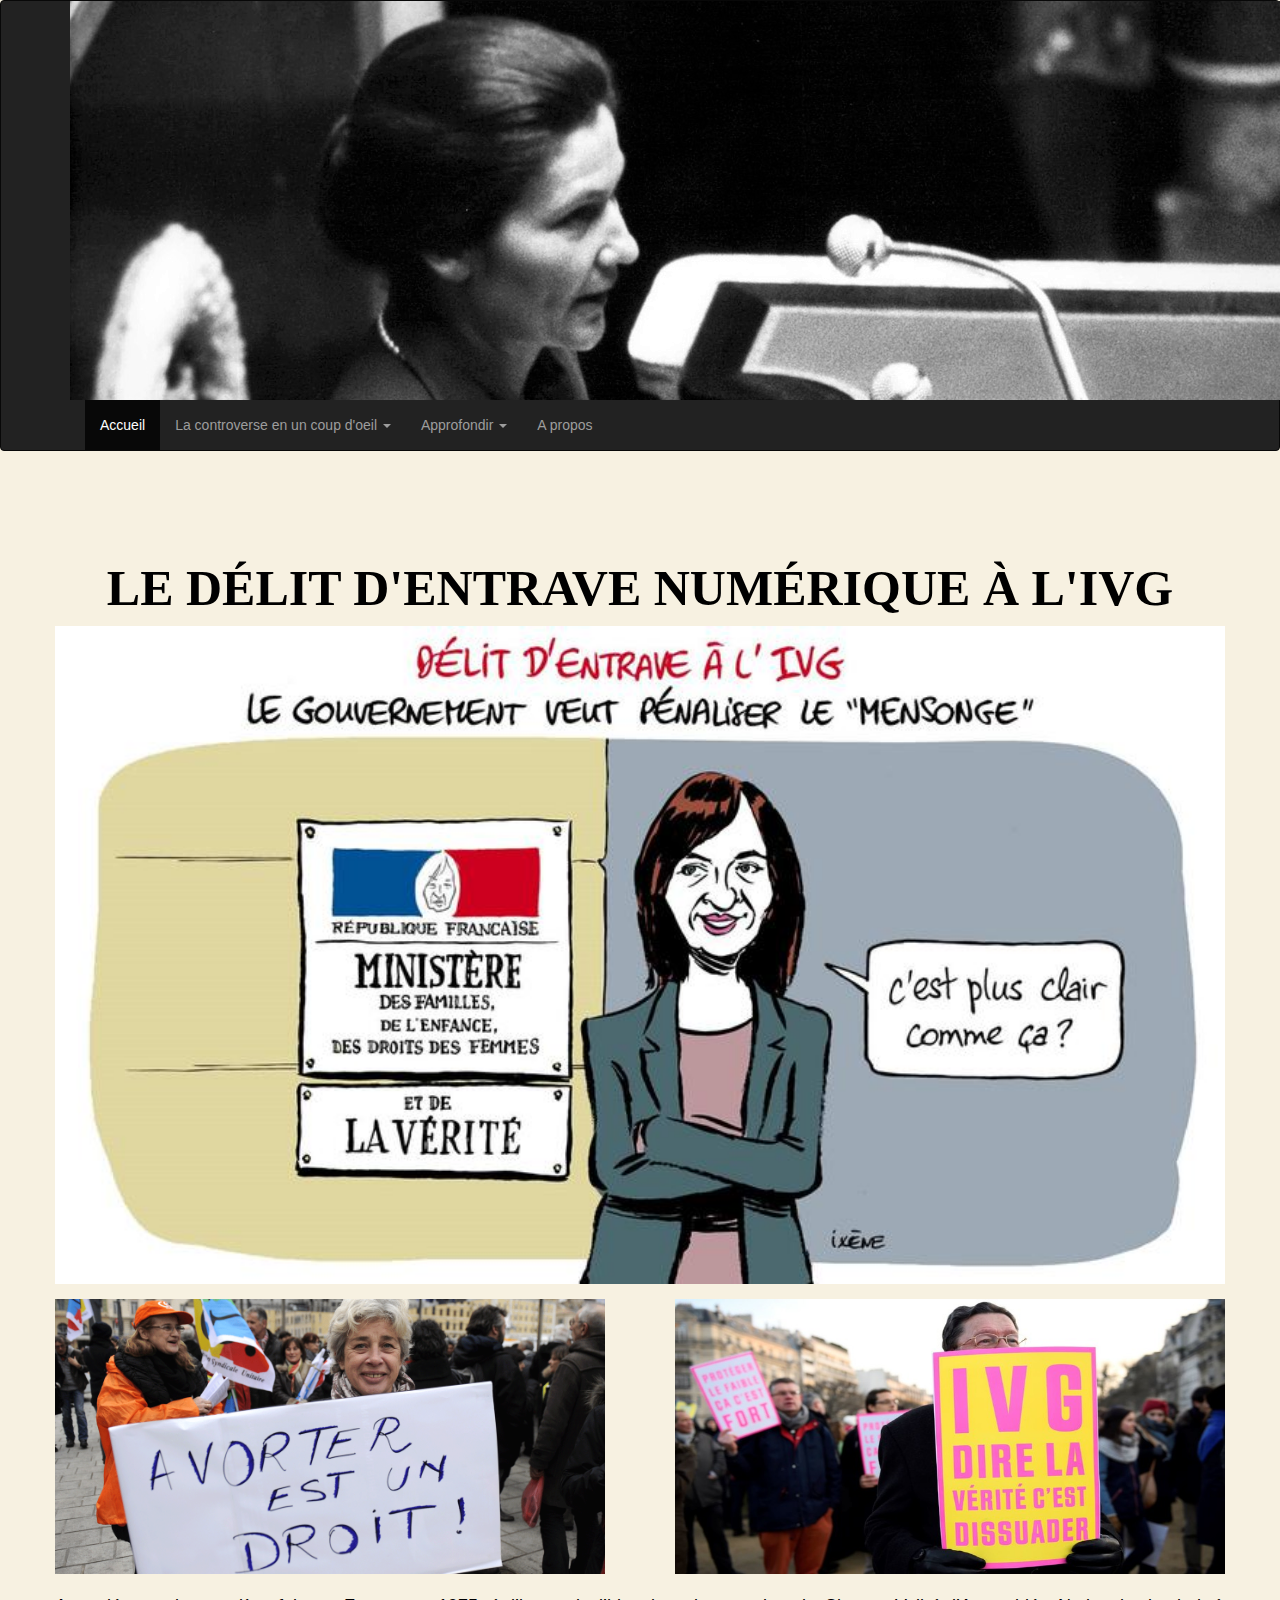
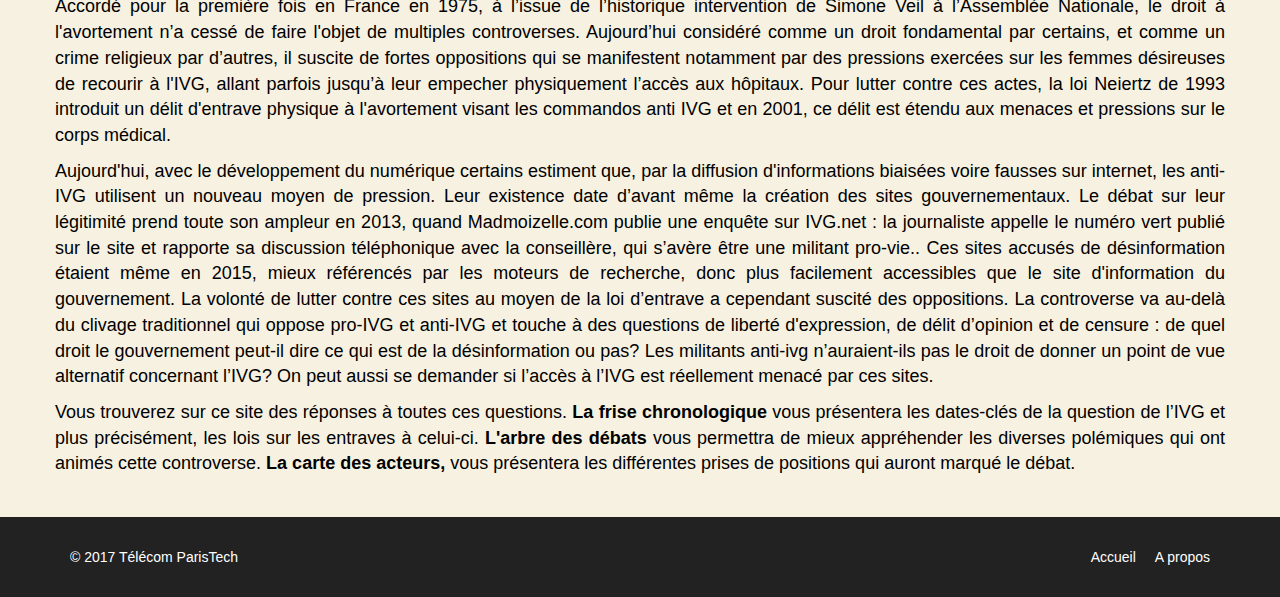
<file: Web/www/index.html>
<!DOCTYPE html>
<html lang="fr">
<head>
	<meta charset="UTF-8">
	<meta http-equiv="X-UA-Compatible" content="IE=edge">
  <meta name="viewport" content="width=device-width, initial-scale=1">
    
    <!-- Bootstrap -->
    <link href="css/bootstrap.min.css" rel="stylesheet">
    <link href="css/style.css" rel="stylesheet">
    	
	<title>	Le délit d'entrave à l'IVG</title>
</head>
<body>

    <nav class="navbar navbar-default navbar-inverse">
      <div class="container">
      <img src="img/simone.png" >
        <div class="navbar-header">
          <button type="button" class="navbar-toggle collapsed" data-toggle="collapse" data-target="#navbar" aria-expanded="false" aria-controls="navbar">
            <span class="sr-only">Toggle navigation</span>
            <span class="icon-bar"></span>
            <span class="icon-bar"></span>
            <span class="icon-bar"></span>
          </button>
        </div>
        <div id="navbar" class="navbar-collapse collapse">
          <ul class="nav navbar-nav">
            <li class="active"><a href="index.html">Accueil</a></li>
            <li class="dropdown">
              <a href="#" class="dropdown-toggle" data-toggle="dropdown" role="button" aria-haspopup="true" aria-expanded="false">La controverse en un coup d'oeil <span class="caret"></span></a>
              <ul class="dropdown-menu">
                <li><a href="debats.html">Arbre des débats</a></li>
                <li><a href="acteurs.html">Acteurs</a></li>
                <li><a href="chronologie.html">Frise chronologique</a></li>
                </ul>
            </li>
            <li class="dropdown">
              <a href="#" class="dropdown-toggle" data-toggle="dropdown" role="button" aria-haspopup="true" aria-expanded="false">Approfondir <span class="caret"></span></a>
              <ul class="dropdown-menu">
                <li><a href="juridique.html">L'aspect juridique</a></li>
                <li><a href="social.html">L'aspect social</a></li>
                <li><a href="medias.html">Que disent les médias ?</a></li>
                <li><a href="entretiens.html">Le point de vue de quelques acteurs</a></li>
                </ul>
            </li>
            <li ><a href="about.html" >A propos</a></li>
          </ul>
        </div><!--/.nav-collapse -->
      </div>
    </nav>


  <div class="container hautdepage">
    <h1><b>LE DÉLIT D'ENTRAVE NUMÉRIQUE À L'IVG </b></h1>
    <div class="row"  ><img src="img/caricature.jpg" width="1170px" id="caricature"></div>
    <div class="row"><img src="img/pancarte.gif" width="550px" ><img src="img/dire.JPG" width="550px" id="dire"  height="275px"></div>
    <div class="row">
      <br>
	    <p>
      Accordé pour  la première fois en France en 1975, à l’issue de l’historique intervention de Simone Veil à l’Assemblée Nationale, le droit à l'avortement n’a cessé de faire l'objet de multiples controverses. Aujourd’hui considéré comme un droit fondamental par certains,  et comme un crime religieux par d’autres, il suscite de fortes oppositions qui se manifestent notamment par des pressions exercées sur les femmes désireuses de recourir à l'IVG, allant parfois jusqu’à leur empecher physiquement l’accès aux hôpitaux. Pour lutter contre ces actes, la loi Neiertz de 1993 introduit un délit d'entrave physique à l'avortement visant les commandos anti IVG et en 2001, ce délit est étendu aux menaces et pressions sur le corps médical.
 </p>
</div>
    <div class="row">
 <p>
Aujourd'hui, avec le développement du numérique certains estiment que, par la diffusion d'informations biaisées voire fausses sur internet, les anti-IVG utilisent un nouveau moyen de pression. Leur existence date d’avant même la création des sites gouvernementaux. Le débat sur leur légitimité  prend toute son ampleur en 2013, quand Madmoizelle.com  publie une enquête sur IVG.net : la journaliste appelle le numéro vert publié sur le site et rapporte sa discussion téléphonique avec la conseillère, qui s’avère être une militant pro-vie.. Ces sites accusés de désinformation étaient même en 2015, mieux référencés par les moteurs de recherche, donc plus facilement accessibles que le site d'information du gouvernement. La volonté de lutter contre ces sites au moyen de la loi d’entrave a cependant suscité des oppositions. La controverse va au-delà du clivage traditionnel qui oppose pro-IVG et anti-IVG et touche à des questions de liberté d'expression, de délit d’opinion et de censure : de quel droit le gouvernement peut-il dire ce qui est de la désinformation ou pas? Les militants anti-ivg n’auraient-ils pas le droit de donner un point de vue alternatif concernant l’IVG? On peut aussi se demander si l’accès à l’IVG est réellement menacé par ces sites.
</p> 
<p>
    Vous trouverez sur ce site des réponses à toutes ces questions. <b><a href="chronologie.html">La frise chronologique</a></b> vous présentera les dates-clés de la question de l’IVG et plus précisément, les lois sur les entraves à celui-ci. <b><a href="debats.html">L'arbre des débats</a></b> vous permettra de mieux appréhender les diverses polémiques qui ont animés cette controverse. <b><a href="acteurs.html">La carte des acteurs</a>,</b> vous présentera les différentes prises de positions qui auront marqué le débat. 
     </p>
     </div>
     </div>


  <!--fin container-->

    <footer id="footer" class="midnight-blue">
        <div class="container">
            <div class="row">
                <div class="col-sm-6">
                    &copy; 2017 Télécom ParisTech
                </div>
                <div class="col-sm-6">
                    <ul class="pull-right">
                        <li><a href="index.html">Accueil</a></li>
                        <li><a href="about.html">A propos</a></li>
                    </ul>
                </div>
            </div>
        </div>
    </footer><!--/#footer-->

</body>
    
     <script src="https://ajax.googleapis.com/ajax/libs/jquery/1.12.4/jquery.min.js"></script>
    <!-- Include all compiled plugins (below), or include individual files as needed -->
    <script src="js/bootstrap.min.js"></script>
</html>
</file>
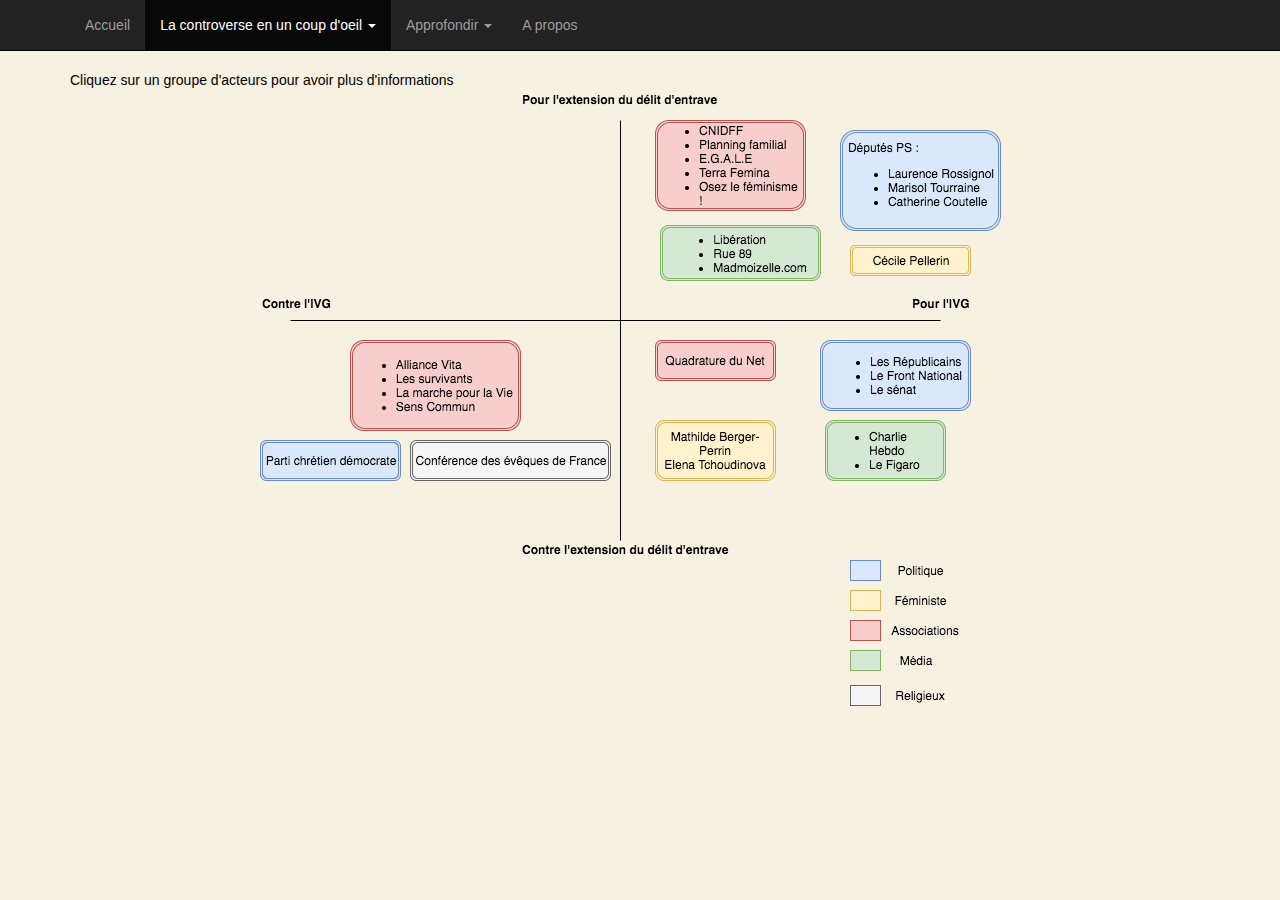
<file: Web/www/acteurs.html>
<!DOCTYPE html>
<html lang="fr">
<head>
	<meta charset="UTF-8">
	<meta http-equiv="X-UA-Compatible" content="IE=edge">
  <meta name="viewport" content="width=device-width, initial-scale=1">
    
    <!-- Bootstrap -->
    <link href="css/bootstrap.min.css" rel="stylesheet">
    <link href="css/style.css" rel="stylesheet">
    	
	<title>	Le délit d'entrave à l'IVG</title>
</head>
<body>

    <nav class="navbar navbar-default navbar-fixed-top navbar-inverse">
      <div class="container">
        <div class="navbar-header">
          <button type="button" class="navbar-toggle collapsed" data-toggle="collapse" data-target="#navbar" aria-expanded="false" aria-controls="navbar">
            <span class="sr-only">Toggle navigation</span>
            <span class="icon-bar"></span>
            <span class="icon-bar"></span>
            <span class="icon-bar"></span>
          </button>
        </div>
        <div id="navbar" class="navbar-collapse collapse">
          <ul class="nav navbar-nav">
            <li ><a href="index.html">Accueil</b></a></li>
            <li class="dropdown active">
              <a href="#" class="dropdown-toggle " data-toggle="dropdown" role="button" aria-haspopup="true" aria-expanded="false">La controverse en un coup d'oeil <span class="caret"></span></b></a>
              <ul class="dropdown-menu">
                <li><a href="debats.html">Arbre des débats</b></a></li>
                <li><a href="#">Acteurs</b></a></li>
                <li><a href="chronologie.html">Frise chronologique</b></a></li>
                </ul>
            </li>
            <li class="dropdown">
              <a href="#" class="dropdown-toggle" data-toggle="dropdown" role="button" aria-haspopup="true" aria-expanded="false">Approfondir <span class="caret"></span></b></a>
              <ul class="dropdown-menu">
                <li><a href="juridique.html">L'aspect juridique</b></a></li>
                <li><a href="social.html">L'aspect social</b></a></li>
                <li><a href="medias.html">Que disent les médias ?</b></a></li>
                <li><a href="entretiens.html">Le point de vue de quelques acteurs</b></a></li>
                </ul>
            </li>
            <li ><a href="about.html" id="moinsinteressant">A propos</b></a></li>
          </ul>
        </div><!--/.nav-collapse -->
      </div>
    </nav>


  <div class="container hautdepage center">
    <div>Cliquez sur un groupe d'acteurs pour avoir plus d'informations</div>
    <img src="img/acteurs1.png" usemap="#map" class="col-md-offset-2">
    <map name="map">
    <area shape="rect" coords="392,30,546,122" data-toggle="modal" data-target="#modal1_1" />
    <area shape="rect" coords="581,41,740,142" data-toggle="modal" data-target="#modal1_2" />
    <area shape="rect" coords="398,136,560,192" data-toggle="modal" data-target="#modal1_3" />
    <area shape="rect" coords="590,156,710,186" data-toggle="modal" data-target="#modal1_4" />
    <area shape="rect" coords="88,250,260,338" data-toggle="modal" data-target="#modal2_1" />
    <area shape="rect" coords="0,351,140,390" data-toggle="modal" data-target="#modal2_2" />
    <area shape="rect" coords="150,352,351,390" data-toggle="modal" data-target="#modal2_3" />
    <area shape="rect" coords="91,400,210,429" data-toggle="modal" data-target="#modal2_4" />
    <area shape="rect" coords="394,251,515,290" data-toggle="modal" data-target="#modal3_1" />
    <area shape="rect" coords="560,250,710,320" data-toggle="modal" data-target="#modal3_2" />
    <area shape="rect" coords="394,330,516,391" data-toggle="modal" data-target="#modal3_3" />
    <area shape="rect" coords="566,331,685,392" data-toggle="modal" data-target="#modal3_4" />
    </map>
 
        <!--Modal1_1-->
<div class="modal fade" id="modal1_1" tabindex="-1" role="dialog" aria-labelledby="myModalLabel">
  <div class="modal-dialog" role="document">
    <div class="modal-content">
      <div class="modal-header">
        <button type="button" class="close" data-dismiss="modal" aria-label="Close"><span aria-hidden="true">&times;</span></button>
        <h4 class="modal-title" id="myModalLabel">Les associations pour la loi, et pour l'IVG</h4>
      </div>
      <div class="modal-body">
        <ul class="list-group ">
          <a class="list-group-item"  data-toggle="collapse" href="#collapse1_1_1" aria-expanded="false" aria-controls="collapseExample"><b>CNIDFF (Centre National d’Information sur les Droits des Femmes et des Familles)</b></a>
          <div class="collapse" id="collapse1_1_1">
            <div class="well">
            
Ce texte s’inscrit dans une  dynamique nécessaire de consolidation du droit à l’avortement et vient soutenir le Plan national d’Actions qui a conduit au lancement du numéro national d’information (0800 08 11 11) et du site www.ivg.gouv.fr, ainsi qu’au remboursement à 100% de tous les actes liés à l’IVG, à la possibilité donnée aux sages-femmes de réaliser des IVG médicamenteuses et aux centres de santé des IVG par aspiration ou encore à la confidentialité pour les femmes si elles le souhaitent (notamment mineures). <br>
 
<b>Source</b> : <a href="http://www.infofemmes.com/v2/p/Delit-d-entrave-numerique-a-l-IVG/3164" onclick="window.open(this.href); return false;">http://www.infofemmes.com/v2/p/Delit-d-entrave-numerique-a-l-IVG/3164</a> 
            </div>
          </div>
          <a class="list-group-item"  data-toggle="collapse" href="#collapse1_1_2" aria-expanded="false" aria-controls="collapseExample"><b>Planning familial</b></a>
          <div class="collapse" id="collapse1_1_2">
            <div class="well">
            La désinformation orchestrée par certains sites sur le numérique va bien au-delà d’une simple expression d’opinion : c’est une manœuvre qui trompe les femmes, au risque d’entraîner pour elles une perte de chances, voire d’entraver leur droit de choisir.
Le droit à l’avortement est un droit fondamental reconnu dans la loi et cette décision fait partie de tout ce qui doit être mis en œuvre pour le protéger et le rendre effectif au nom du principe d’égalité, car ce sont les plus démunies qui constituent surtout la cible de cette désinformation. <br>
 
<b>Source </b> : <a href="https://www.planning-familial.org/communiques-presse-archives/all?prehome=off" onclick="window.open(this.href); return false;">https://www.planning-familial.org/communiques-presse-archives/all?prehome=off</a>
            </div>
          </div>
          <a class="list-group-item" data-toggle="collapse" href="#collapse1_1_3" aria-expanded="false" aria-controls="collapseExample"><b>E.G.A.L.E (Egalité Laïcité Europe)</b></a>
          <div class="collapse" id="collapse1_1_3">
            <div class="well">
              On ne peut que saluer la réponse d’Hugues Fourage, porte-parole des députés socialistes qui a rappelé : "nous sommes dans un État laïc et nous refusons que la loi soit dictée par des considérations spirituelles, qui doivent rester du domaine du personnel et de l'intime".  <br>
 
"L'IVG est un droit fondamental qui ne peut être remis en cause par des informations biaisées, tronquées ou mensongères… Des groupes de militants intégristes utilisent aujourd'hui des sites pour désinformer des femmes sur ce qu'autorise la loi et sur ce qu'elle interdit, notamment les délais légaux" pour avorter.  "Cela relève du délit d'entrave, qui est déjà réprimé" et "nous ne faisons qu'élargir ce délit au numérique", a-t-il précisé. <br>
 
<b>Source</b> : <a href="http://www.egale.eu/news/1226/269/Delit-d-entrave-a-l-IVG.html" onclick="window.open(this.href); return false;">http://www.egale.eu/news/1226/269/Delit-d-entrave-a-l-IVG.html </a>

            </div>
          </div>
          <a class="list-group-item" data-toggle="collapse" href="#collapse1_1_4" aria-expanded="false" aria-controls="collapseExample"><b>Terra Femina</b></a>
          <div class="collapse" id="collapse1_1_4">
            <div class="well">
               Parés de jolies couleurs qui rappellent l'univers médical, ces sites sont aussi tordus et malins que Keyser Söze (le diabolique méchant d'Usual Suspects).[...] Parce que forcément, lorsqu'elles tapent les lettres "IVG" dans Google, c'est ce qu'elles souhaitent : recevoir en premier lieu des informations incomplètes, orientées ou erronées et choisir ensuite "en toute connaissance de cause".Ces sites si bien référencés sur Google et prétendument sans danger, tiennent pourtant un discours sans équivoque.
 <br>
<b>Source</b> : <a href="http://www.terrafemina.com/article/delit-d-entrave-a-l-ivg-faut-il-avoir-peur-pour-nos-uterus_a324401/1" onclick="window.open(this.href); return false;">http://www.terrafemina.com/article/delit-d-entrave-a-l-ivg-faut-il-avoir-peur-pour-nos-uterus_a324401/1 </a>
            </div>
          </div>
          <a class="list-group-item" data-toggle="collapse" href="#collapse1_1_5" aria-expanded="false" aria-controls="collapseExample"><b>Osez le féminisme</b></a>
          <div class="collapse" id="collapse1_1_5">
            <div class="well">
              23 ans après le vote de la loi Neiertz, qui a créé le délit d’entrave physique, la menace est en effet maintenant présente sur internet. Ces sites, qui se présentent comme des espaces d’information et de renseignement sur l’IVG, propagent des messages visant à empêcher coûte que coûte une femme d’avorter, par des mécanismes de culpabilisation ou par la diffusion de pseudo données scientifiques qui n’ont aucun fondement (comme la soi-disante prévalence du nombre de suicides chez les femmes ayant avorté, ou le fait qu’il sera beaucoup plus difficile de retomber enceinte par la suite). Ces sites pratiquent donc une pression psychologique sur des femmes en quête d’information. Il ne s’agit pas de liberté d’expression, comme nous avons pu l’entendre, mais bien d’une volonté manifeste de nuire au droit fondamental des femmes d’avorter.
 <br>
<b>Source </b>: <a href="http://osezlefeminisme.fr/avortement-delit-entrave/" onclick="window.open(this.href); return false;">http://osezlefeminisme.fr/avortement-delit-entrave/ </a>
            </div>
          </div>
        </ul>
      </div>

      <div class="modal-footer">
        <button type="button" class="btn btn-warning" data-dismiss="modal">Fermer</button>
      </div>
    </div>
  </div>
</div>
 <!-- Modal 1_2 -->

  <div class="modal fade" tabindex="-1" id="modal1_2">
    <div class="modal-dialog" role="document">
      <div class="modal-content">
        <div class="modal-header">
        <button type="button" class="close" data-dismiss="modal" aria-label="Close"><span aria-hidden="true">&times;</span></button>
          <h4 class="modal-title">Les politiques pour la loi et pour l'ivg</h4>
          <div class="modal-body">
            <ul class="list-group">
              <a href="#collapse1_2_1" class="list-group-item" data-toggle="collapse" aria-expanded="false" aria-controls="collapseExample" ><b>Laurence Rossignol, ministre des familles, de l'enfance et des droits des femmes</b></a>
              <div class="collapse" id="collapse1_2_1">
                <div class="well">
                  Chacun est libre d'exprimer son hostilité à l'avortement, mais la liberté d'expression ne saurait se confondre avec la manipulation des esprits. Il n'est pas concevable de défendre un droit sans lever tout ce qui fait obstacle à son exercice. [...] Il n'est pas question de restreindre la liberté d'expression mais de sanctionner le mensonge et la désinformation. <br>
 
<b>Source</b> : Sénat, Compte rendu analytique officiel du 14 février 2017, Délit d'entrave à l'interruption volontaire de grossesse (Nouvelle lecture), <a href="https://www.senat.fr/cra/s20170214/s20170214_5.html" onclick="window.open(this.href); return false;"> https://www.senat.fr/cra/s20170214/s20170214_5.html</a>

                </div>
              </div>
              <a href="#collapse1_2_2" class="list-group-item" data-toggle="collapse" aria-expanded="false" aria-controls="collapseExample" ><b>Marisol Touraine, ministre de la santé</b></a>
              <div class="collapse" id="collapse1_2_2">
                <div class="well">
                  On assiste depuis quelques années, régulièrement, à des offensives contre l'interruption volontaire de grossesse. Il y a un climat culturel qui pèse et qui tend à culpabiliser les femmes qui s'interrogent sur l'interruption volontaire de grossesse. [...] Il s'agit d'empêcher que ces sites fassent de la désinformation en trompant intentionnellement des femmes pour les dissuader d'avorter. <br>
 
<b>Source </b>: Vérités, France 2, 30 novembre 2016, <a href="http://www.francetvinfo.fr/societe/ivg/video-on-assiste-depuis-quelques-annees-a-des-offensives-contre-l-ivg-selon-la-ministre-de-la-sante_1946055.html" onclick="window.open(this.href); return false;">http://www.francetvinfo.fr/societe/ivg/video-on-assiste-depuis-quelques-annees-a-des-offensives-contre-l-ivg-selon-la-ministre-de-la-sante_1946055.html</a>

                </div>
              </div>
              <a href="#collapse1_2_3" class="list-group-item" data-toggle="collapse" aria-expanded="false" aria-controls="collapseExample" ><b>Catherine Coutelle, rapporteure de la commission des affaires sociales et présidente de la délégation de l'Assemblée nationale aux Droits des femmes</b></a>
              <div class="collapse" id="collapse1_2_3">
                <div class="well">
                  <h3>1/Arguments favorables à la loi :</h3> <br>
 “L’entrave à l’interruption volontaire de grossesse trouve, sur internet, un nouvel espace où s’exercer. Or internet est souvent la première source d’information en matière de santé, particulièrement pour les plus jeunes, comme le montre un rapport du Haut Conseil à l’égalité entre les femmes et les hommes de 2013. Parmi les quinze-trente ans, plus de 57 % de femmes et 40 % d’hommes utilisent internet pour se renseigner sur des questions relatives à la santé ; 80 % des jeunes qui y ont recours jugent crédibles les informations recueillies, sans vérifier l’origine des sites ni la fiabilité de ceux qui les alimentent.” <br>
<b>Source</b>:  <a href="https://www.senat.fr/cra/s20170214/s20170214_5.html" onclick="window.open(this.href); return false;">https://www.senat.fr/cra/s20170214/s20170214_5.html </a>
 <br><br>
 
<h3>2/ Au sujet de l’application de la loi :</h3> <br> 
Si un site profère, officiellement, une opinion contraire à l'IVG en disant clairement qu'il est contre, alors il ne sera pas poursuivi. Ces sites-là n'interdisent à personne d'aller pratiquer une IVG, ils exposent des arguments. Mais les sites ciblés par notre texte avancent masqués. Ils se présentent comme des sites officiels, alors qu'en réalité ce sont des sites pro-vie, anti-IVG. Encore une fois, nous n'entravons pas la liberté d'expression, dans la mesure où l'on ne fait pas fermer les sites. Nous permettons de poursuivre des sites qui avancent masqués. <br>
<b>Source </b>: <a href="http://www.lexpress.fr/actualite/politique/delit-d-entrave-a-l-ivg-les-propos-sur-les-reseaux-sociaux-sont-aussi-concernes_1879964.html" onclick="window.open(this.href); return false;">http://www.lexpress.fr/actualite/politique/delit-d-entrave-a-l-ivg-les-propos-sur-les-reseaux-sociaux-sont-aussi-concernes_1879964.html </a>

                </div>
              </div>
              </div>
            </ul>
          </div>
          <div class="modal-footer">
              <button type="button" class="btn btn-warning" data-dismiss="modal">Fermer</button>
          </div> 
        </div>
      </div>
    </div>
  </div>
  <!--modal1_3-->
  <div class="modal fade" role="dialog" tabindex="-1" id="modal1_3">
    <div class="modal-dialog" role="document">
      <div class="modal-content">
        <div class="modal-header">
        <button type="button" class="close" data-dismiss="modal" aria-label="Close"><span aria-hidden="true">&times;</span></button>
          <h4 class="modal-title">Les médias pour la loi et pour l'IVG</h4>
          <div class="modal-body">
            <ul class="list-group">
              <a href="#collapse1_3_1" class="list-group-item" data-toggle="collapse" aria-expanded="false" aria-controls="collapseExample" ><b>Libération</b></a>
              <div class="collapse" id="collapse1_3_1">
                <div class="well">
                  La proposition de loi, soutenue par la ministre, vise à pénaliser les responsables de sites anti-IVG qui avancent masqués : sans afficher clairement leur opinion sur le sujet, ils multiplient les témoignages à la véracité douteuse, les articles alarmistes sur les conséquences d’une interruption volontaire de grossesse, dans le but de dissuader des femmes, en particulier les jeunes. D’où le tutoiement de rigueur et les chartes graphiques aux couleurs pop plébiscitées par ce type de sites.
 <br>
<b>Source</b> : <a href="http://next.liberation.fr/sexe/2016/11/29/ivg-la-droite-et-l-eglise-en-croisade-contre-l-extension-du-delit-d-entrave_1531655/" onclick="window.open(this.href); return false;">http://next.liberation.fr/sexe/2016/11/29/ivg-la-droite-et-l-eglise-en-croisade-contre-l-extension-du-delit-d-entrave_1531655/ </a>               
              </div>
              </div>
              <a href="#collapse1_3_2" class="list-group-item" data-toggle="collapse" aria-expanded="false" aria-controls="collapseExample" ><b>Rue 89</b></a>
              <div class="collapse" id="collapse1_3_2">
                <div class="well">
                  La ministre des Familles, de l’Enfance et des Droits des femmes part en guerre contre les sites anti-IVG, qui font mine d’informer les femmes de manière neutre. Dans un entretien à Rue89, elle détaille son plan : le délit d’entrave numérique. <br>
 
<b>Source</b> : <a href="http://tempsreel.nouvelobs.com/rue89/rue89-nos-vies-connectees/20160928.RUE3924/les-activistes-anti-ivg-sont-sur-internet-nous-les-suivons.html" onclick="window.open(this.href); return false;">http://tempsreel.nouvelobs.com/rue89/rue89-nos-vies-connectees/20160928.RUE3924/les-activistes-anti-ivg-sont-sur-internet-nous-les-suivons.html</a>
                </div>
              </div>
              <a href="#collapse1_3_3" class="list-group-item" data-toggle="collapse" aria-expanded="false" aria-controls="collapseExample" ><b>Madmoizelle.com</b></a>
              <div class="collapse" id="collapse1_3_3">
                <div class="well">
                Le délit d'entrave numérique à l'IVG a finalement été adopté, au prix d'interventions peu honorables par plusieurs députés de l'opposition parlementaire, plus fervents défenseurs de leurs convictions... que des droits des femmes. <br>
                À vous qui tenez encore des propos à peine dignes du siècle précédent : bienvenue en 2016. <br>
                  <b>Source</b> : <a href="http://www.madmoizelle.com/delit-entrave-ivg-adopte-lettre-deputes-677769" onclick="window.open(this.href); return false;">http://www.madmoizelle.com/delit-entrave-ivg-adopte-lettre-deputes-677769</a>
                </div>
              </div>
              </div>
            </ul>
          </div>
          <div class="modal-footer">
        <button type="button" class="btn btn-warning" data-dismiss="modal">Fermer</button>
        </div>
        </div>
      </div>
    </div>
  </div>
  <!--modal1_4-->
  <div class="modal fade" role="dialog" tabindex="-1" id="modal1_4">
    <div class="modal-dialog" role="document">
      <div class="modal-content">
        <div class="modal-header">
        <button type="button" class="close" data-dismiss="modal" aria-label="Close"><span aria-hidden="true">&times;</span></button>
          <h4 class="modal-title">Les féministes pour la loi et pour l'IVG</h4>
          <div class="modal-body">
            <ul class="list-group">
              <a href="#collapse1_4_1" class="list-group-item" data-toggle="collapse" aria-expanded="false" aria-controls="collapseExample" ><b>Cécile Pellerin, militante féministe</b></a>
              <div class="collapse" id="collapse1_4_1">
                <div class="well">
                  Nous demandons une protection de la part de l'Etat envers ces citoyennes, car une citoyenne informée est une citoyenne libre.
La désinformation est dangereuse, c'est un moyen pour les anti-IVG de nous ôter notre droit à disposer de notre corps, de notre vie. Il est impératif que la loi sur le délit d'entrave à l'IVG soit étendue au Net, c'est-à-dire, à l'endroit où les jeunes femmes cherchent le plus d'informations. Si les sites anti-IVG veulent continuer à diffuser leurs (fausses) informations, il serait appréciable qu'ils le fassent tout en précisant clairement leur point de vue sur le sujet, pas en se faisant passer pour des sites d'informations neutres.[...]La liberté d'expression des uns, ne doit pas outrepasser la liberté de choix des autres.
 <br>
<b>Source </b>: <a href="https://www.change.org/p/oui-%C3%A0-l-extension-du-d%C3%A9lit-d-entrave-num%C3%A9rique-%C3%A0-l-ivg" onclick="window.open(this.href); return false;">https://www.change.org/p/oui-%C3%A0-l-extension-du-d%C3%A9lit-d-entrave-num%C3%A9rique-%C3%A0-l-ivg</a>

                </div>
              </div>
            </ul>
              </div>
            </ul>
          </div>
          <div class="modal-footer">
              <button type="button" class="btn btn-warning" data-dismiss="modal">Fermer</button>
          </div> 
        </div>
      </div>
  </div>

<!--Modal2_1-->
<div class="modal fade" id="modal2_1" tabindex="-1" role="dialog" aria-labelledby="myModalLabel">
  <div class="modal-dialog" role="document">
    <div class="modal-content">
      <div class="modal-header">
        <button type="button" class="close" data-dismiss="modal" aria-label="Close"><span aria-hidden="true">&times;</span></button>
        <h4 class="modal-title" id="myModalLabel">Les associations contre la loi et l'IVG</h4>
      </div>
      <div class="modal-body">
        <ul class="list-group ">
          <a class="list-group-item"  data-toggle="collapse" href="#collapse2_1_1" aria-expanded="false" aria-controls="collapseExample"><b>Alliance Vita</b></a>
          <div class="collapse" id="collapse2_1_1">
            <div class="well">
             <b>Caroline Roux, coordinatrice des services d’écoute d’Alliance VITA: </b> <br>
Autant le débat que le texte auxquels aboutissent les députés sont surréalistes. En  accompagnant quotidiennement des femmes qui se posent la question de poursuivre une grossesse, nous mesurons combien cette censure de l’information est une grave injustice pour les femmes déjà confrontées à une information publique non objective et tronquée. En effet le gouvernement n’hésite pas à désinformer les femmes sur son propre site officiel en niant la réalité de l’IVG et de ses conséquences. Est-ce qu’une femme qui témoigne des séquelles douloureuses laissées par un avortement va être condamnée pour « dissuasion » ? Ce délit entrave gravement  le droit de s’exprimer librement. Il fragilise tous ceux qui œuvrent pour que les femmes soient librement aidées à éviter l’IVG quand elles le souhaitent, mission sociale que les pouvoirs publics n’assument pas. C’est le vrai scandale qui doit être dénoncé. Aborder la réalité de l’IVG sans cacher ses conséquences, c’est une question de justice et d’humanité. » <br>
 
<b>Source</b> : <a href="http://www.alliancevita.org/2017/01/cp-delit-dentrave-ivg-vita-denonce-un-texte-redoutable-pour-la-liberte-dexpression-et-la-liberte-dinformation-des-femmes/" onclick="window.open(this.href); return false;"> http://www.alliancevita.org/2017/01/cp-delit-dentrave-ivg-vita-denonce-un-texte-redoutable-pour-la-liberte-dexpression-et-la-liberte-dinformation-des-femmes/ </a>
            </div>
          </div>
          <a class="list-group-item"  data-toggle="collapse" href="#collapse2_1_2" aria-expanded="false" aria-controls="collapseExample"><b>Les Survivants</b></a>
          <div class="collapse" id="collapse2_1_2">
            <div class="well">
            Il est évident que l’éducation, la bienveillance envers les personnes, ne peut se réaliser par l’indifférenciation, par un relativisme distant, par une neutralité qui traduit plus un refus d’agir, qu’un respect de l’autre. Si l’entrave est le fait d’intervenir, alors toute forme d’éducation, à commencer par les lois sur la santé, le code de la route, sont une entrave à la liberté de chacun. <br>
 
<b>Source</b> : <a href="http://lessurvivants.com/delit-entrave-numerique/" onclick="window.open(this.href); return false;"> http://lessurvivants.com/delit-entrave-numerique/ </a>

            </div>
          </div>
          <a class="list-group-item" data-toggle="collapse" href="#collapse2_1_3" aria-expanded="false" aria-controls="collapseExample"><b>La Marche Pour La Vie</b></a>
          <div class="collapse" id="collapse2_1_3">
            <div class="well">
              La Marche Pour La Vie a dénoncé le 22 janvier dernier la proposition de loi sur le délit d’entrave et elle avait raison d’être inquiète puisque celle-ci a été adoptée ce Jeudi 16 février par l’Assemblée Nationale, dans l’indifférence politique et médiatique à peu près générale, à l’exception de quelques très rares députés courageux. Ceux-ci auront tenté de faire reculer la ministre, Laurence Rossignol, qui n’a pas hésité à affirmer qu’«avorter n’était pas enlever une vie », et qu’exprimer « un témoignage émotif ne relevait pas de la liberté d’expression ». La Marche Pour La Vie espère que le Conseil Constitutionnel aura la sagesse de censurer ce texte et appelle d’ores et déjà dans le cas contraire le prochain gouvernement à abroger cette loi homicide et liberticide. <br>
 
<b>Source</b> : <a href="http://www.enmarchepourlavie.fr/marche-vie-sera-t-condamnee-delit-dentrave-a-lavortement/" onclick="window.open(this.href); return false;">http://www.enmarchepourlavie.fr/marche-vie-sera-t-condamnee-delit-dentrave-a-lavortement/</a>

            </div>
          </div>
          <a class="list-group-item" data-toggle="collapse" href="#collapse2_1_4" aria-expanded="false" aria-controls="collapseExample"><b>Sens Commun</b></a>
          <div class="collapse" id="collapse2_1_4">
            <div class="well">
               <b>Madeleine de Jessey, co-fondatrice, porte-parole et vice-présidente de Sens Commun, membre du bureau politique des Républicains: </b> <br>
La disposition prévue par ce nouveau texte de loi assimile le fait d'exprimer son opposition à l'IVG au fait d'empêcher physiquement une femme d'accéder à un établissement pratiquant une IVG, comme si la liberté d'expression d'une personne entravait la liberté physique d'une autre. En dehors de son caractère liberticide, le sophisme grossier sur lequel s'articule l'extension du délit d'entrave revient donc à considérer la femme comme un être mineur, incapable de réfléchir par elle-même, de se forger sa propre opinion ou de prendre de distance vis-à-vis du contenu d'un site web.
 <br>
<b>Source</b> :  <a href="http://www.lefigaro.fr/vox/societe/2016/10/13/31003-20161013ARTFIG00310-delit-d-entrave-numerique-a-l-ivg-l-incomprehensible-acharnement-de-la-gauche.php" onclick="window.open(this.href); return false;">   
http://www.lefigaro.fr/vox/societe/2016/10/13/31003-20161013ARTFIG00310-delit-d-entrave-numerique-a-l-ivg-l-incomprehensible-acharnement-de-la-gauche.php
</a>
            </div>
          </div>
        </ul>
      </div>
      <div class="modal-footer">
        <button type="button" class="btn btn-warning" data-dismiss="modal">Fermer</button>
      </div>
    </div>
  </div>
</div>

  <!--modal2_2-->
  <div class="modal fade" role="dialog" tabindex="-1" id="modal2_2">
    <div class="modal-dialog" role="document">
      <div class="modal-content">
        <div class="modal-header">
        <button type="button" class="close" data-dismiss="modal" aria-label="Close"><span aria-hidden="true">&times;</span></button>
          <h4 class="modal-title">Les politiques contre la loi et l'IVG</h4>
          <div class="modal-body">
            <ul class="list-group">
              <a href="#collapse2_2_1" class="list-group-item" data-toggle="collapse" aria-expanded="false" aria-controls="collapseExample" ><b>Jean Frédéric Poisson, président du Parti Chrétien Démocrate</b></a>
              <div class="collapse" id="collapse2_2_1">
                <div class="well">
                  Il y a, dans le droit actuel, tous les outils qui permettent d’agir contre les sites qui pratiquent la désinformation. Il y a une jurisprudence constante du droit civil, qui prévoit qu’à partir du moment où une personne, physique ou morale, diffuse une information, elle a la responsabilité d’en vérifier l’exactitude. Ce sont les juges qui sont les mieux placés pour savoir si les informations diffusées sont exactes ou non. Il n’est pas besoin de passer par une loi qui restreint la liberté de parler et de diffuser des informations pour obtenir satisfaction sous ce rapport. Cette offensive relève non pas de la protection du droit des femmes mais de la volonté de restreindre la liberté de parler de ceux qui ne sont pas d’accord avec vous.
<br> 
<b>Source </b>: <a href="https://www.senat.fr/cra/s20170214/s20170214_5.html" onclick="window.open(this.href); return false;"> https://www.senat.fr/cra/s20170214/s20170214_5.html </a>

                </div>
              </div>
            </ul>
              </div>
            </ul>
          </div>
          <div class="modal-footer">
              <button type="button" class="btn btn-warning" data-dismiss="modal">Fermer</button>
          </div> 
        </div>
      </div>
  </div>

  <!--modal2_3-->
  <div class="modal fade" role="dialog" tabindex="-1" id="modal2_3">
    <div class="modal-dialog" role="document">
      <div class="modal-content">
        <div class="modal-header">
        <button type="button" class="close" data-dismiss="modal" aria-label="Close"><span aria-hidden="true">&times;</span></button>
          <h4 class="modal-title">Les représentants religieux contre la loi et l'IVG</h4>
          <div class="modal-body">
            <ul class="list-group">
              <a href="#collapse2_3_1" class="list-group-item" data-toggle="collapse" aria-expanded="false" aria-controls="collapseExample" ><b>La conférence des évêques de France</b></a>
              <div class="collapse" id="collapse2_3_1">
                <div class="well">
                  <b>Georges PONTIER, Archevêque de Marseille et président de la Conférence des évêques de France </b> <br>
En fait, la proposition de créer un délit d’entrave numérique à l’interruption volontaire de grossesse contribuerait à rendre cet acte de moins en moins « volontaire », c’est-à-dire de moins en moins libre. Surtout, elle constituerait, malgré ce qu’affirment ses dépositaires, un précédent grave de limitation de la liberté d’expression sur internet. Une limitation d’autant plus grave qu’elle touche à des questions de liberté de conscience. Cela me semble être une atteinte très grave aux principes de la démocratie. <br>
 
<b>Source</b> :
<a href="http://www.eglise.catholique.fr/conference-des-eveques-de-france/textes-et-declarations/430718-lettre-de-mgr-pontier-president-hollande/" onclick="window.open(this.href); return false;">http://www.eglise.catholique.fr/conference-des-eveques-de-france/textes-et-declarations/430718-lettre-de-mgr-pontier-president-hollande/ </a>

                </div>
              </div>
            </ul>
              </div>
            </ul>
          </div>
          <div class="modal-footer">
              <button type="button" class="btn btn-warning" data-dismiss="modal">Fermer</button>
          </div> 
        </div>
      </div>
  </div>
  <!--modal3_1-->
  <div class="modal fade" role="dialog" tabindex="-1" id="modal3_1">
    <div class="modal-dialog" role="document">
      <div class="modal-content">
        <div class="modal-header">
        <button type="button" class="close" data-dismiss="modal" aria-label="Close"><span aria-hidden="true">&times;</span></button>
          <h4 class="modal-title">Les associations contre la loi et pour l'IVG</h4>
          <div class="modal-body">
            <ul class="list-group">
              <a href="#collapse3_1_1" class="list-group-item" data-toggle="collapse" aria-expanded="false" aria-controls="collapseExample" ><b>La Quadrature du Net</b></a>
              <div class="collapse" id="collapse3_1_1">
                <div class="well">
                  La Quadrature du Net ne peut que marquer son opposition à l'argumentation juridique employée qui porte atteinte à d'autres droits fondamentaux que sont la liberté d'expression et d'opinion. Il serait souhaitable que les pouvoirs public renforcent leur soutien et leur implication dans les structures travaillant avec et pour les personnes ayant recours à l'IVG, afin de combattre les atteintes portées aux droits des femmes et des autres minorités. Ce serait probablement plus utile que de créer un nouveau délit porteur dans son fondement de problèmes juridiques et d'atteinte aux droits très lourds, d'autant qu'il existe un arsenal législatif largement suffisant mais malheureusement sous-utilisé.
<br>
<b> Source </b> : <a href="https://www.laquadrature.net/fr/delit-entrave-numerique" onclick="window.open(this.href); return false;">https://www.laquadrature.net/fr/delit-entrave-numerique </a>

                </div>
              </div>
            </ul>
              </div>
            </ul>
          </div>
          <div class="modal-footer">
              <button type="button" class="btn btn-warning" data-dismiss="modal">Fermer</button>
          </div> 
        </div>
      </div>
  </div>
 <!-- Modal 3_2 -->

  <div class="modal fade" tabindex="-1" id="modal3_2">
    <div class="modal-dialog" role="document">
      <div class="modal-content">
        <div class="modal-header">
        <button type="button" class="close" data-dismiss="modal" aria-label="Close"><span aria-hidden="true">&times;</span></button>
          <h4 class="modal-title">Les politiques pour la loi et contre l'ivg</h4>
          <div class="modal-body">
            <ul class="list-group">
              <a href="#collapse3_2_1" class="list-group-item" data-toggle="collapse" aria-expanded="false" aria-controls="collapseExample" ><b>Les Républicains</b></a>
              <div class="collapse" id="collapse3_2_1">
                <div class="well">
                 
<b>Christian Jacob, le chef de file du parti Les Républicains à l'Assemblée : </b> <br>
 "A partir du moment où on n'est pas dans la ligne du gouvernement ni d'un site officiel, on serait condamnés. [...] C'est juste invraisemblable". <br> 
 <b> Dominique Tian, député LR des Bouches-du-Rhône: </b> <br> 
"Les sites expriment une opinion et c’est leur droit. […] Ce qui est choquant, c’est cette vision moralisatrice, donneuse de leçons, qui décrète ce qui est bien et ce qui ne l’est pas. C’est insupportable et c’est dangereux pour la démocratie".


                </div>
              </div>
              <a href="#collapse3_2_2" class="list-group-item" data-toggle="collapse" aria-expanded="false" aria-controls="collapseExample" ><b>Le Front National</b></a>
              <div class="collapse" id="collapse3_2_2">
                <div class="well">
                  Pour justifier vos lubies, vous maintenez sous respiration artificielle des combats gagnés depuis longtemps déjà ; vous agitez des menaces qui n’existent pas, des adversaires fantômes. La vérité est que personne aujourd’hui, dans le spectre politique, ne menace la légalité de l’avortement ou son libre accès. C’est vous qui régulièrement, trop régulièrement, réactivez les débats sociétaux, sans doute pour masquer vos lamentables échecs sur le plan économique, et en particulier la situation précaire de beaucoup de femmes et de mamans seules.. La réalité, c’est que vous êtes des féministes ringardes, les dinosaures politiques d’un temps soixante-huitard révolu. Aujourd’hui, et c’est heureux, il serait temps de vous en rendre compte, les femmes peuvent voter, travailler ou non, se marier, divorcer, prendre des contraceptifs et avorter si elles le souhaitent. <br><br>
 
[...]Je vous le dis, et je le pense sincèrement, vous êtes la honte du combat des femmes obsédée par la couleur du cartable, le sexisme de la grammaire, le jouet rose des Kinder, la répartition du temps de vaisselle dans le couple. Complètement à côté de la plaque, complètement à côté des vraies menaces qui planent aujourd’hui sur la liberté des femmes ! <br>
 
<b>Source</b> : Marion Maréchal Le Pen 26 janvier 2017 <a href="http://www.assemblee-nationale.fr/14/cri/2016-2017/20170105.asp#P963981" onclick="window.open(this.href); return false;">http://www.assemblee-nationale.fr/14/cri/2016-2017/20170105.asp#P963981</a>

                </div>
              </div>
              <a href="#collapse3_2_3" class="list-group-item" data-toggle="collapse" aria-expanded="false" aria-controls="collapseExample" ><b>Le Sénat</b></a>
              <div class="collapse" id="collapse3_2_3">
                <div class="well">
                  <b> Dominique de Legge, Sénateur d’Ille-et-Vilaine et membre du groupe Les Républicains: </b> <br>
J’ai voté contre ce texte, sur le fonds car il ne saurait trouver d’application sans mettre gravement en cause la liberté d’expression et d’opinion, et sur la forme car l’on ne saurait légiférer dans l’urgence, surtout dans le contexte actuel, sur un sujet aussi sensible. [...] J’entends bien alors, avec de nombreux collègues, déposer un recours devant le Conseil Constitutionnel afin de sanctionner ce texte liberticide. <br>
 
<b>Source</b> : <a href="https://www.lerougeetlenoir.org/information/les-breves/vote-du-delit-d-entrave-a-l-ivg-au-senat-reaction-de-dominique-de-legge-lr" onclick="window.open(this.href); return false;">https://www.lerougeetlenoir.org/information/les-breves/vote-du-delit-d-entrave-a-l-ivg-au-senat-reaction-de-dominique-de-legge-lr </a>
                </div>
              </div>
              </div>
            </ul>
          </div>
          <div class="modal-footer">
              <button type="button" class="btn btn-warning" data-dismiss="modal">Fermer</button>
          </div> 
        </div>
      </div>
    </div>
  </div>
  <!-- Modal 3_3 -->

  <div class="modal fade" tabindex="-1" id="modal3_3">
    <div class="modal-dialog" role="document">
      <div class="modal-content">
        <div class="modal-header">
        <button type="button" class="close" data-dismiss="modal" aria-label="Close"><span aria-hidden="true">&times;</span></button>
          <h4 class="modal-title">Les féministes contre la loi et pour l'ivg</h4>
          <div class="modal-body">
            <ul class="list-group">
              <a href="#collapse3_3_1" class="list-group-item" data-toggle="collapse" aria-expanded="false" aria-controls="collapseExample" ><b>Mathilde Berger-Perrin</b></a>
              <div class="collapse" id="collapse3_3_1">
                <div class="well">
                  Mettre en place ce « délit d’entrave numérique », c’est prétendre que les femmes ne sont pas assez rationnelles pour prendre leur décision en conscience.
Pénaliser l’expression de positions contraires à la pratique de l’IVG sur internet, c’est couper court à la démocratie et tuer la liberté d’expression. Si les groupes de pression de la société civile ne s’expriment plus dans un sens comme dans l’autre, c’est la fin du libre arbitre. <br>
 
<b>Source </b>: <a href="https://www.contrepoints.org/2017/02/16/273158-non-delit-entrave-numerique-ivg" onclick="window.open(this.href); return false;">https://www.contrepoints.org/2017/02/16/273158-non-delit-entrave-numerique-ivg </a>

                </div>
              </div>
              <a href="#collapse3_3_2" class="list-group-item" data-toggle="collapse" aria-expanded="false" aria-controls="collapseExample" ><b>Elena Tchoudinova</b></a>
              <div class="collapse" id="collapse3_3_2">
                <div class="well">
                  La priorité ne devrait-elle pas être aussi de respecter nos grands principes juridiques, dont le principe de légalité et le principe d’égalité, que cette proposition bafoue allègrement ? <br>
Comment admettre une incrimination pénale aussi vague et incertaine que le fait de donner une information non pas fausse, mais « faussée » ? … Comment admettre une nouvelle inégalité entre l’expression des opinions, alors même que les deux points de vue invoquent la défense du droit à la vie, à l’intégrité physique et l’inquiétude pour le bien-être psychologique des femmes ? <br>
Si cette loi est votée, comment s’opposera-t-on à des propositions d’incrimination de l’ « information faussée ou de nature à induire en erreur dans le but de dissuader du recours à la prostitution ou à la GPA librement consenties ? » … <br>
Le gouvernement devrait établir un projet plus adapté au problème qu’il soulève légitimement. <br>
 
<b>Source</b> : <a href="http://forum-famille.dalloz.fr/2016/12/02/ivg-un-projet-de-loi-inadapte-contre-des-entraves-reelles/" onclick="window.open(this.href); return false;">http://forum-famille.dalloz.fr/2016/12/02/ivg-un-projet-de-loi-inadapte-contre-des-entraves-reelles/</a>
                </div>
              </div>
              </div>
            </ul>
          </div>
          <div class="modal-footer">
              <button type="button" class="btn btn-warning" data-dismiss="modal">Fermer</button>
          </div> 
        </div>
      </div>
    </div>
  </div>
    <!-- Modal 3_4 -->

  <div class="modal fade" tabindex="-1" id="modal3_4">
    <div class="modal-dialog" role="document">
      <div class="modal-content">
        <div class="modal-header">
        <button type="button" class="close" data-dismiss="modal" aria-label="Close"><span aria-hidden="true">&times;</span></button>
          <h4 class="modal-title">Les féministes contre la loi et pour l'ivg</h4>
          <div class="modal-body">
            <ul class="list-group">
              <a href="#collapse3_4_1" class="list-group-item" data-toggle="collapse" aria-expanded="false" aria-controls="collapseExample" ><b>Charlie Hebdo</b></a>
              <div class="collapse" id="collapse3_4_1">
                <div class="well">
                  On peut s'interroger sur la nécessité de légiférer sur ce cas précis, alors que le fait de tenter d'empêcher une femme de s'informer sur l'IVG ou d'exercer sur elle des pressions morales et psychologiques est déjà puni par la loi depuis 2014. [...]
Les sites qui tomberaient sous le coup de cette loi - qui ne fait qu'adapter une législation existante au monde du Web - ne sont rien d'autre que des commandos anti avortement déguisés. Ils font bien plus qu'émettre une opinion : ils s'infiltrent, manipulent, détournent, manoeuvrent, dressent des obstacles au droit, avec toute la puissance de feu et de persuasion que procure l'outil Internet, vu par beaucoup comme la voix de la Vérité. Bien sûr, le Net regorge de sites complotistes, anti vaccins, qui proposent de guérir le cancer avec des infusions de persil... Faut-il aussi les interdire ? <br>
 
<b>Source</b> : <a href="https://charliehebdo.fr/societe/anti-ivg-le-droit-de-nier-le-droit/" onclick="window.open(this.href); return false;">https://charliehebdo.fr/societe/anti-ivg-le-droit-de-nier-le-droit/</a>
                </div>
              </div>
              <a href="#collapse3_4_2" class="list-group-item" data-toggle="collapse" aria-expanded="false" aria-controls="collapseExample" ><b>Le Figaro</b></a>
              <div class="collapse" id="collapse3_4_2">
                <div class="well">
                  Car jusqu'à nouvel ordre lorsqu'on délibère en vue de poser un choix, plusieurs possibilités se présentent à notre esprit et c'est pour cela qu'il s'agit de s'enquérir de leurs avantages et inconvénients respectifs en s'informant et en prenant conseil. Ce constat de bon sens est balayé d'un revers de main. La majorité socialiste absolutise à ce point la liberté de la femme de «disposer de son corps» que tout ce qui peut leur apparaître comme le commencement d'une remise en question de cette dite liberté est vue comme un obstacle à réduire de toute urgence. Cette tendance à simplifier à l'extrême une réalité humaine complexe s'appelle du fanatisme ou de la bêtise, les deux n'étant jamais bien loin. <br>
 
<b>Source</b> : <a href="http://www.lefigaro.fr/vox/politique/2016/12/01/31001-20161201ARTFIG00116-ivg-la-droite-s-engage-t-elle-a-abroger-le-delit-d-entrave-numerique.php" onclick="window.open(this.href); return false;">http://www.lefigaro.fr/vox/politique/2016/12/01/31001-20161201ARTFIG00116-ivg-la-droite-s-engage-t-elle-a-abroger-le-delit-d-entrave-numerique.php</a>
                </div>
              </div>
              </div>
            </ul>
          </div>
          <div class="modal-footer">
              <button type="button" class="btn btn-warning" data-dismiss="modal">Fermer</button>
          </div> 
        </div>
      </div>
    </div>
  </div>
  <!--fin container-->

</body>
    
     <script src="https://ajax.googleapis.com/ajax/libs/jquery/1.12.4/jquery.min.js"></script>
    <!-- Include all compiled plugins (below), or include individual files as needed -->
    <script src="js/bootstrap.min.js"></script>
    <script>
      $('collapse').collapse();
    </script>
</html>
</file>
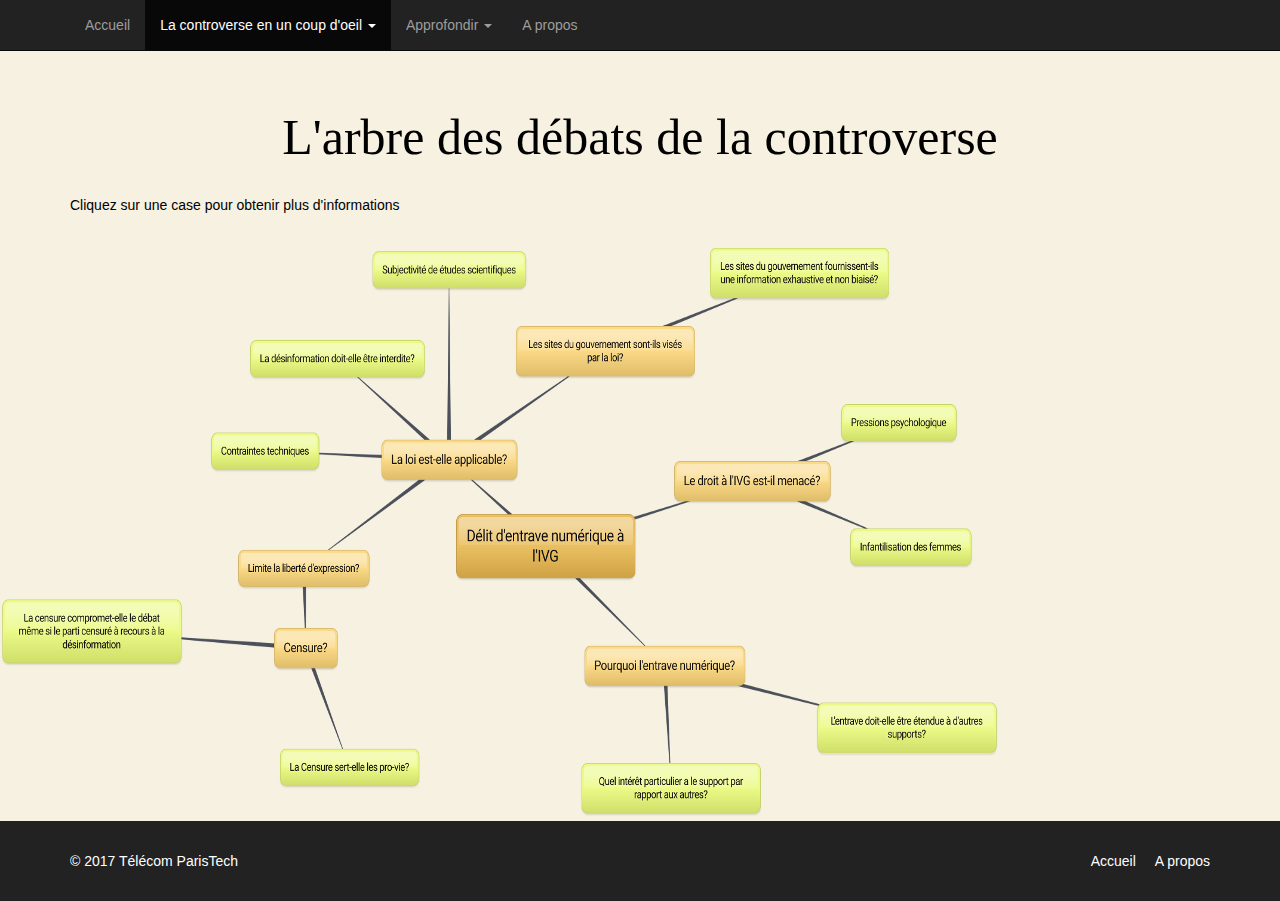
<file: Web/www/debats.html>
!DOCTYPE html>
<html lang="fr">
<head>
	<meta charset="UTF-8">
	<meta http-equiv="X-UA-Compatible" content="IE=edge">
  <meta name="viewport" content="width=device-width, initial-scale=1">
  
    
    <!-- Bootstrap -->
    <link href="css/bootstrap.min.css" rel="stylesheet">
    <link href="css/style.css" rel="stylesheet">
    	
	<title>	Le délit d'entrave à l'IVG</title>
</head>
<body>

    <nav class="navbar navbar-default navbar-fixed-top navbar-inverse">
      <div class="container">
        <div class="navbar-header">
          <button type="button" class="navbar-toggle collapsed" data-toggle="collapse" data-target="#navbar" aria-expanded="false" aria-controls="navbar">
            <span class="sr-only">Toggle navigation</span>
            <span class="icon-bar"></span>
            <span class="icon-bar"></span>
            <span class="icon-bar"></span>
          </button>
        </div>
        <div id="navbar" class="navbar-collapse collapse">
          <ul class="nav navbar-nav">
            <li ><a href="index.html">Accueil</a></li>
            <li class="dropdown active">
              <a href="#" class="dropdown-toggle " data-toggle="dropdown" role="button" aria-haspopup="true" aria-expanded="false">La controverse en un coup d'oeil <span class="caret"></span></a>
              <ul class="dropdown-menu">
                <li><a href="debats.html">Arbre des débats</a></li>
                <li><a href="acteurs.html">Acteurs</a></li>
                <li><a href="chronologie.html">Frise chronologique</a></li>
                </ul>
            </li>
            <li class="dropdown">
              <a href="#" class="dropdown-toggle" data-toggle="dropdown" role="button" aria-haspopup="true" aria-expanded="false">Approfondir <span class="caret"></span></a>
              <ul class="dropdown-menu">
                <li><a href="juridique.html">L'aspect juridique</a></li>
                <li><a href="social.html">L'aspect social</a></li>
                <li><a href="medias.html">Que disent les médias ?</a></li>
                <li><a href="entretiens.html">Le point de vue de quelques acteurs</a></li>
                </ul>
            </li>
            <li ><a href="about.html" >A propos</a></li>
          </ul>
        </div><!--/.nav-collapse -->
      </div>
    </nav>

  <div class="hautdepage" >
      <div class="container"><h1>L'arbre des débats de la controverse</h1><br>
          Cliquez sur une case pour obtenir plus d'informations
      </div>
      </div>
      <div class="row">
        <div class="col-md-8">
        <img src="img/arbre3.png" width="1155" height="576" border="0" usemap="#map" />
          <map name="map">
            <area shape="rect" coords="373,7,526,44" onclick="apparaitre('txt1')" />
            <area shape="rect" coords="250,96,425,132" onclick="apparaitre('txt2')" />
            <area shape="rect" coords="211,189,319,224" onclick="apparaitre('txt3')" />
            <area shape="rect" coords="710,3,889,53" onclick="apparaitre('txt4')" />
            <area shape="rect" coords="515,82,695,131" onclick="apparaitre('txt5')" />
            <area shape="rect" coords="2,355,182,418" onclick="apparaitre('txt6')" />
            <area shape="rect" coords="279,503,418,541" onclick="apparaitre('txt7')" />
            <area shape="rect" coords="274,382,338,424" onclick="apparaitre('txt8')" />
            <area shape="rect" coords="239,304,369,343" onclick="apparaitre('txt9')" />
            <area shape="rect" coords="381,194,517,235" onclick="apparaitre('txt10')" />
            <area shape="rect" coords="841,160,957,196" onclick="apparaitre('txt11')" />
            <area shape="rect" coords="850,285,971,320" onclick="apparaitre('txt12')" />
            <area shape="rect" coords="675,217,831,256" onclick="apparaitre('txt13')" />
            <area shape="rect" coords="818,458,996,509" onclick="apparaitre('txt14')" />
            <area shape="rect" coords="581,518,761,568" onclick="apparaitre('txt15')" />
            <area shape="rect" coords="585,400,745,442" onclick="apparaitre('txt16')" />
            <area shape="rect" coords="456,269,636,332" onclick="apparaitre('txt17')" />
          </map>
      </div>
      <div class="col-md-3 arbre">
          <p id="txt1">Les deux partis principaux de cette controverse (ici pro ou  anti IVG) citent des études scientifiques pour justifier leurs allégations et opinions. Le site gouvernemental par exemple, considèrent que l’IVG n’engendre pas de séquelles physiques (outre qu’une intervention chirurgical classique) et de séquelles psychologiques à long terme : c’est à dire que les femmes peuvent vivre un moment de deuil ou de tristesse après une IVG, mais aucun traumatisme post-avortement n’a été relevé. Les sites visés par la loi, soutiennent le contraire. Cela questionne la crédibilité des études scientifiques, ou plus particulièrement les études de psychologie et de sociologie, dans lesquelles les différents paramètres (composition de l’échantillon, sa taille) peuvent jouer sur leurs résultats.</p>
          <p id="txt2">La première version de la loi visait les sites recourant à la désinformation pour dissuader les femmes de recourir à l’IVG. Le problème que pose la lutte contre la désinformation vient de la difficulté à identifier et caractériser celle-ci  : s’agit-il de divergence de points de vue différent ou de désinformation ? Il n’y a par exemple pas de loi anti-désinformation pour la médecine.</p>
          <p id="txt3">Les contraintes techniques sont liées à la caractérisation de la désinformation ou de la dissuasion, et plus généralement à l’entrave lorsque celle-ci est virtuelle. De nombreux témoignages de femmes ayant contacté les numéros verts affichés sur les sites visés par la loi, rapportent que leur “interlocutrice” gardait un ton paisible et calme en parlant des supposées séquelles physiques et psychologiques liées à l’avortement. On s’interroge également sur la capacité des instances gouvernementales à interdire un site web qui pratique l’entrave numérique à l’IVG, à l’heure où persistent encore plusieurs organismes de propagande du terrorisme ou du fachisme sur Internet. </p>
          <p id="txt4">La loi soulève plusieurs problèmes selon ses détracteurs, qui la considèrent comme liberticide, anticonstitutionnelle. D’autres s’interrogent sur les modalités de son application, devant la difficulté à évaluer le caractère dissuasif des sites visés par la loi.</p>
          <p id="txt5">L’objectif de cette loi est de lutter contre des sites effectuant une présentation faussée de l’IVG dans le but d’influencer le choix des femmes. Une critique soulevée par les opposants à l’IVG est que les sites gouvernementaux, en niant clairement l’existence de séquelles psychologiques consécutives  à un avortement et en ne présentant pas d’alternatives à l’ivg, tout en se disant neutres, se placent eux- même dans ce cadre. Alliance Vita, une association pro-vie a ainsi émis, sans succès, une plainte dans ce sens.</p>
          <p id="txt6">Les sites internet visés par la loi apporteraient selon eux une autre vision de l’avortement qui est différente de celle que l’on nous présente habituellement. Ils avancent qu’avoir des sites montrant une autre facette de ce choix est indispensable pour pouvoir faire le sien en toute connaissance de cause. Si même une minorité des lecteurs se retrouve dans les écrits du site, peut-il être fermé? Néanmoins, si la désinformation était avérée, si les témoignages étaient spécialement sélectionnés pour servir l’argumentation, si les données scientifiques étaient faussées de manière vérifiable, doit-on vraiment sauvegarder le point de vue opposé?</p>
          <p id="txt7">Recourir à la censure fait toujours courir le risque que l’opinion censurée se pose en victime du gouvernement. Ainsi les sites anti-IVG s’ils étaient attaqués pourraient jouer sur ce registre se faisant passer en quelque sorte pour des “martyrs”. Il y a donc le risque de faire progresser les positions que l’on cherche à combattre, ce qui explique que la censure puisse être parfois contre-productive.</p>
          <p id="txt8">“La censure est la limitation arbitraire ou doctrinale de la liberté d'expression de chacun”.sources  Certains parlent d’une loi qui pratique la censure sur tous les sites d’information ou médias d’opinion qui diffuseraient une vérité autre que la version officielle prônée par les institutions médicales,  auxquelles on reproche en revanche de faire  l’apologie de l’avortement et de ne pas présenter aux femmes des alternatives à l’IVG.</p>
          <p id="txt9">La loi soulève un débat houleux autour de la liberté d’expression. Elle est considérée par ses opposants comme une loi “liberticide”. Jusqu’à présent en France, sur internet les seules restrictions à la liberté d'expression concernant l'incitation à la haine, le négationnisme, l'apologie de crime de guerre et de terrorisme. Sur un sujet aussi controversé que l’IVG, l’interdiction est plus difficile à établir même si la désinformation est avérée. Cette loi serait aussi un pas de plus vers la dictature de la pensée unique qui interdit toute remise en question.</p>
          <p id="txt10">La loi soulève plusieurs problèmes selon ses détracteurs, qui la considèrent comme liberticide, anticonstitutionnelle. D’autres s’interrogent sur les modalités de son application, devant la difficulté à évaluer le degré de véracité de l’information transmise, qu’elle soit à caractère dissuasif ou pas. </p>
          <p id="txt11">La nouvelle version de la loi ne vise plus que les pressions psychologiques sur les femmes désirant avorter.  Ces pressions sont plus difficiles à qualifier que les pressions physiques mais bien réelles. Elles vont des pressions dans le cadre familial à des tentatives de culpabilisation : ce qui est justement visé dans le cas de ces sites sont les arguments des personnes répondant aux numéros verts.</p>
          <p id="txt12">Le délit d’entrave numérique à l’IVG ou l’extension du délit d’entrave à l’IVG est une proposition de loi portée par des députés membres du parti socialiste devant l’Assemblée nationale, qui “constatent que les mouvements opposés à l'IVG tentent désormais d'entraver l'exercice de ce droit, par de nouvelles formes d'entrave sur Internet. En effet, selon eux, certains sites induisent délibérément en erreur, intimident et/ou exercent des pressions psychologiques ou morales afin de dissuader de recourir à l'IVG" et se situent dès lors "sur un tout autre terrain" que la liberté d'expression et d'opinion. Ils estiment qu'en se faisant passer pour ce qu'ils ne sont pas, ces sites détournent les internautes d'une information fiable et objective". Ils proposent onc de lutter contre ces pratiques en étendant le délit d'entrave à l'interruption volontaire de grossesse aux pressions psychologiques et morales sur internet.”</p>
          <p id="txt13">C’est l’argument principal qui a été avancé par l’ensemble des députés socialistes, des associations et individus engagés pour l’adoption de la loi. Plusieurs années après le discours de Simone Weil devant l’Assemblée Nationale, les manifestations contre ce “droit fondamental” se multiplient, et les opposants à l’IVG ont basculé vers un mode opératoire plus subtil où il n’est plus question de s'enchaîner devant les hôpitaux pratiquant l’IVG (cf le délit d’entrave physique à l’IVG), mais de présenter leur propre vérité d’une manière neutre et officielle sur Internet (cf.délit d’entrave numérique).</p>
          <p id="txt14">La loi vise à prévenir les pressions que font subir ces sites sur les femmes en recherche d’information et de soutien surtout via les numéros vert qu’ils proposent. Mais ces sites ne sont pas la première manifestation de telles pressions dans l’espace public. Les tracts et les conférences sont des exemples d’autres médias non touchés par la loi. Dans la sphère privée les proches peuvent également exercer des pressions sur les femmes désireuses d’avorter pour les en dissuader. Le médium numérique ne semble pas unique, pourquoi serait-il le seul visé ?</p>
          <p id="txt15">Le support numérique est  crucial de par son efficacité : première source d’information et de recherche, il permet d’atteindre un maximum de monde contrairement à des publications plus confidentielles comme des journaux ou des articles engagés. Dans le cas particulier des sites anti-ivg, ces derniers bénéficient aussi d’un très bon référencement sur le moteur de recherche Google, et sont consultés par des milliers de femmes qui peuvent être en position de détresse et seules. De plus en se présentant comme des sites officiels d’information en ligne, ils acquièrent pour l’internaute une légitimité sur ce sujet.</p>
          <p id="txt16">L’objectif de ce projet de loi est de lutter contre un nouveau type d’entrave : l’entrave numérique. Le premier délit d’entrave de 1993 concernait seulement les pressions physiques empêchant directement l’accès aux salles d’opération. L’apparition et l’importance des sites anti-IVG a amené à réfléchir à une nouvelle forme d’entrave.</p>
          <p id="txt17">Le délit d’entrave numérique à l’IVG ou l’extension du délit d’entrave à l’IVG est une proposition de loi portée par des députés membres du parti socialiste devant l’Assemblée nationale, qui “constatent que les mouvements opposés à l'IVG tentent désormais d'entraver l'exercice de ce droit, par de nouvelles formes d'entrave sur Internet. En effet, selon eux, certains sites induisent délibérément en erreur, intimident et/ou exercent des pressions psychologiques ou morales afin de dissuader de recourir à l'IVG" et se situent dès lors "sur un tout autre terrain" que la liberté d'expression et d'opinion. Ils estiment qu'en se faisant passer pour ce qu'ils ne sont pas, ces sites détournent les internautes d'une information fiable et objective". Ils proposent donc de lutter contre ces pratiques en étendant le délit d'entrave à l'interruption volontaire de grossesse aux pressions psychologiques et morales sur internet.”</p>
      </div>
    </div>
</div> 
    <footer id="footer" class="midnight-blue">
        <div class="container">
            <div class="row">
                <div class="col-sm-6">
                    &copy; 2017 Télécom ParisTech
                </div>
                <div class="col-sm-6">
                    <ul class="pull-right">
                        <li><a href="index.html">Accueil</a></li>
                        <li><a href="about.html">A propos</a></li>
                    </ul>
                </div>
            </div>
        </div>
    </footer><!--/#footer-->
</body>
    
     <script src="https://ajax.googleapis.com/ajax/libs/jquery/1.12.4/jquery.min.js"></script>
    <!-- Include all compiled plugins (below), or include individual files as needed -->
    <script src="js/bootstrap.js"></script>
    <script>
      function apparaitre(n){
        var text1=document.getElementById('txt1');
          text1.style.display='none';
        var text2=document.getElementById('txt2');
          text2.style.display='none';
        var text3=document.getElementById('txt3');
          text3.style.display='none';
        var text4=document.getElementById('txt4');
          text4.style.display='none';
        var text5=document.getElementById('txt5');
          text5.style.display='none';
        var text6=document.getElementById('txt6');
          text6.style.display='none';
        var text7=document.getElementById('txt7');
          text7.style.display='none';
        var text8=document.getElementById('txt8');
          text8.style.display='none';
        var text9=document.getElementById('txt9');
          text9.style.display='none';
        var text10=document.getElementById('txt10');
          text10.style.display='none';
        var text11=document.getElementById('txt11');
          text11.style.display='none';
        var text12=document.getElementById('txt12');
          text12.style.display='none';
        var text13=document.getElementById('txt13');
          text13.style.display='none';
        var text14=document.getElementById('txt14');
          text14.style.display='none';
        var text15=document.getElementById('txt15');
          text15.style.display='none';
        var text16=document.getElementById('txt16');
          text16.style.display='none';
        var text17=document.getElementById('txt17');
          text17.style.display='none';
        var elem = document.getElementById(n);
        if (elem.style.display=='none')
          elem.style.display='block';
        else elem.style.display='none';  
      }
    </script>
    
</html>
</file>
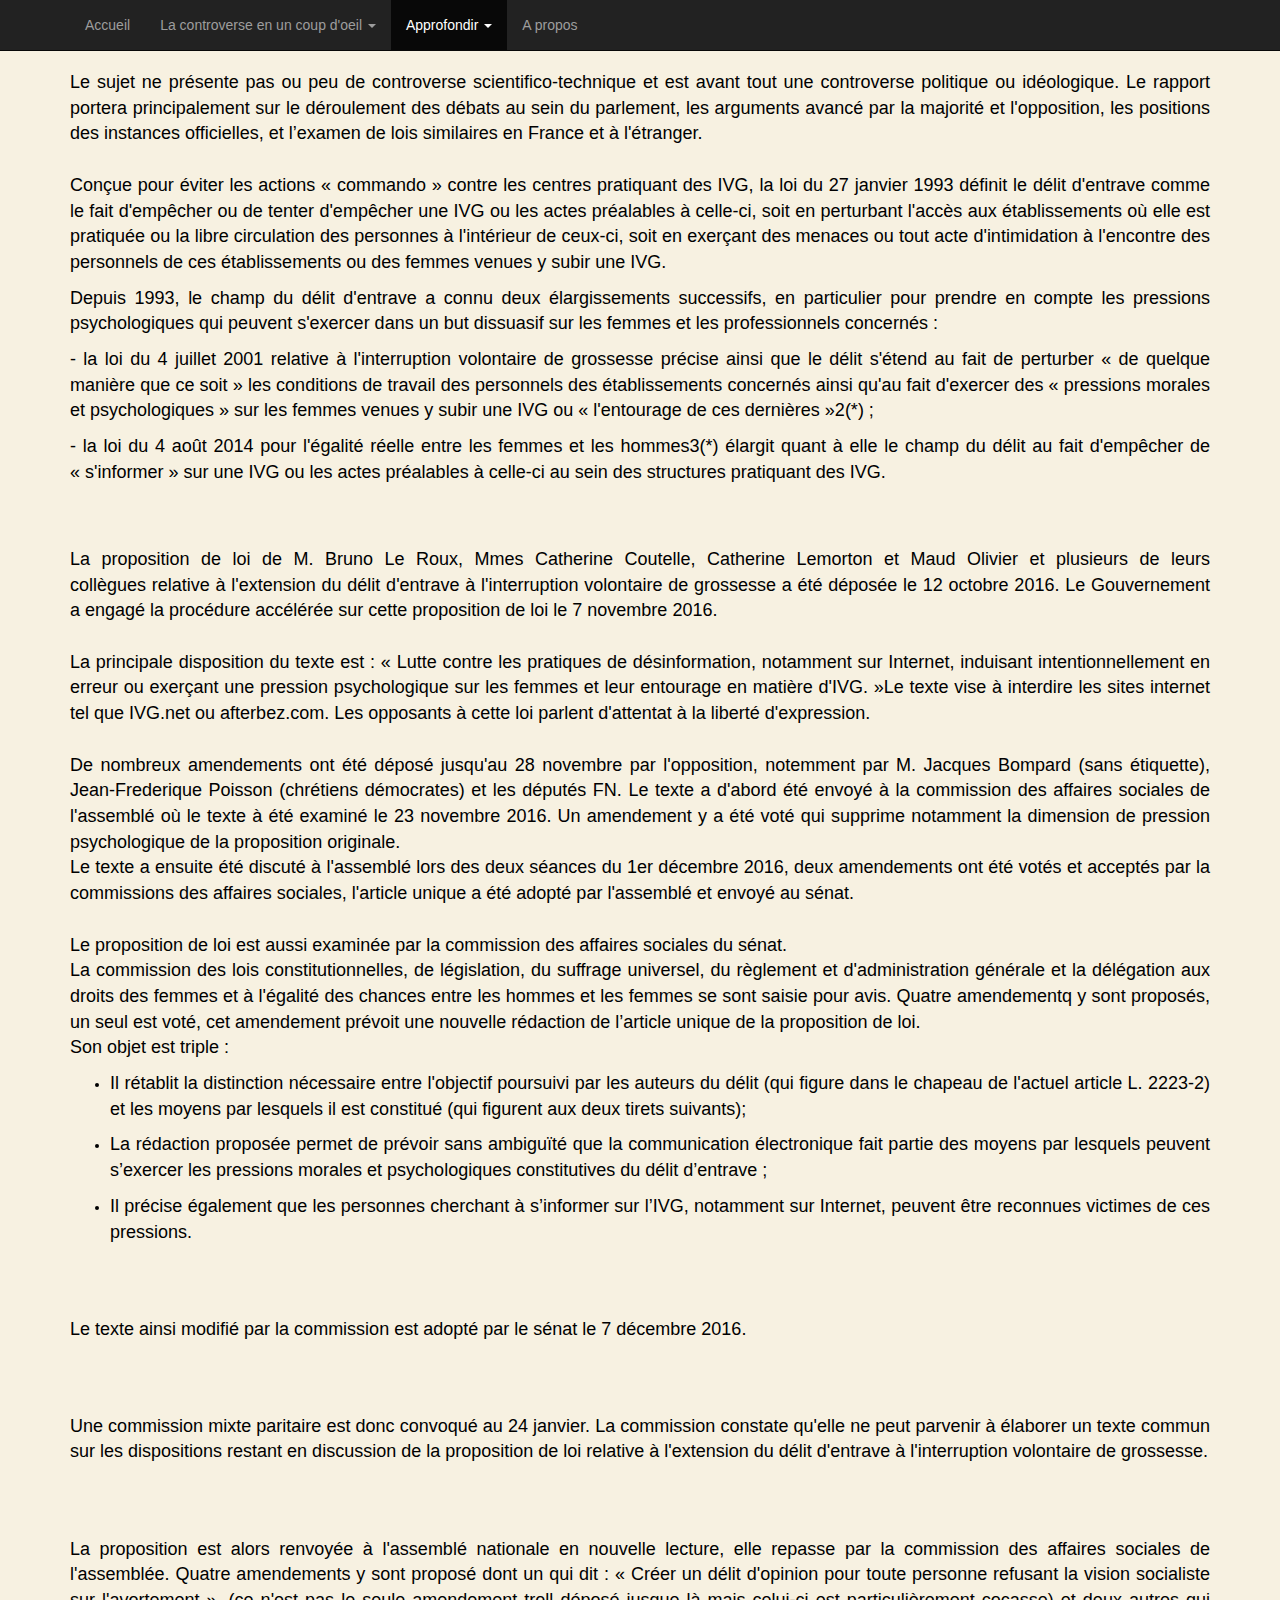
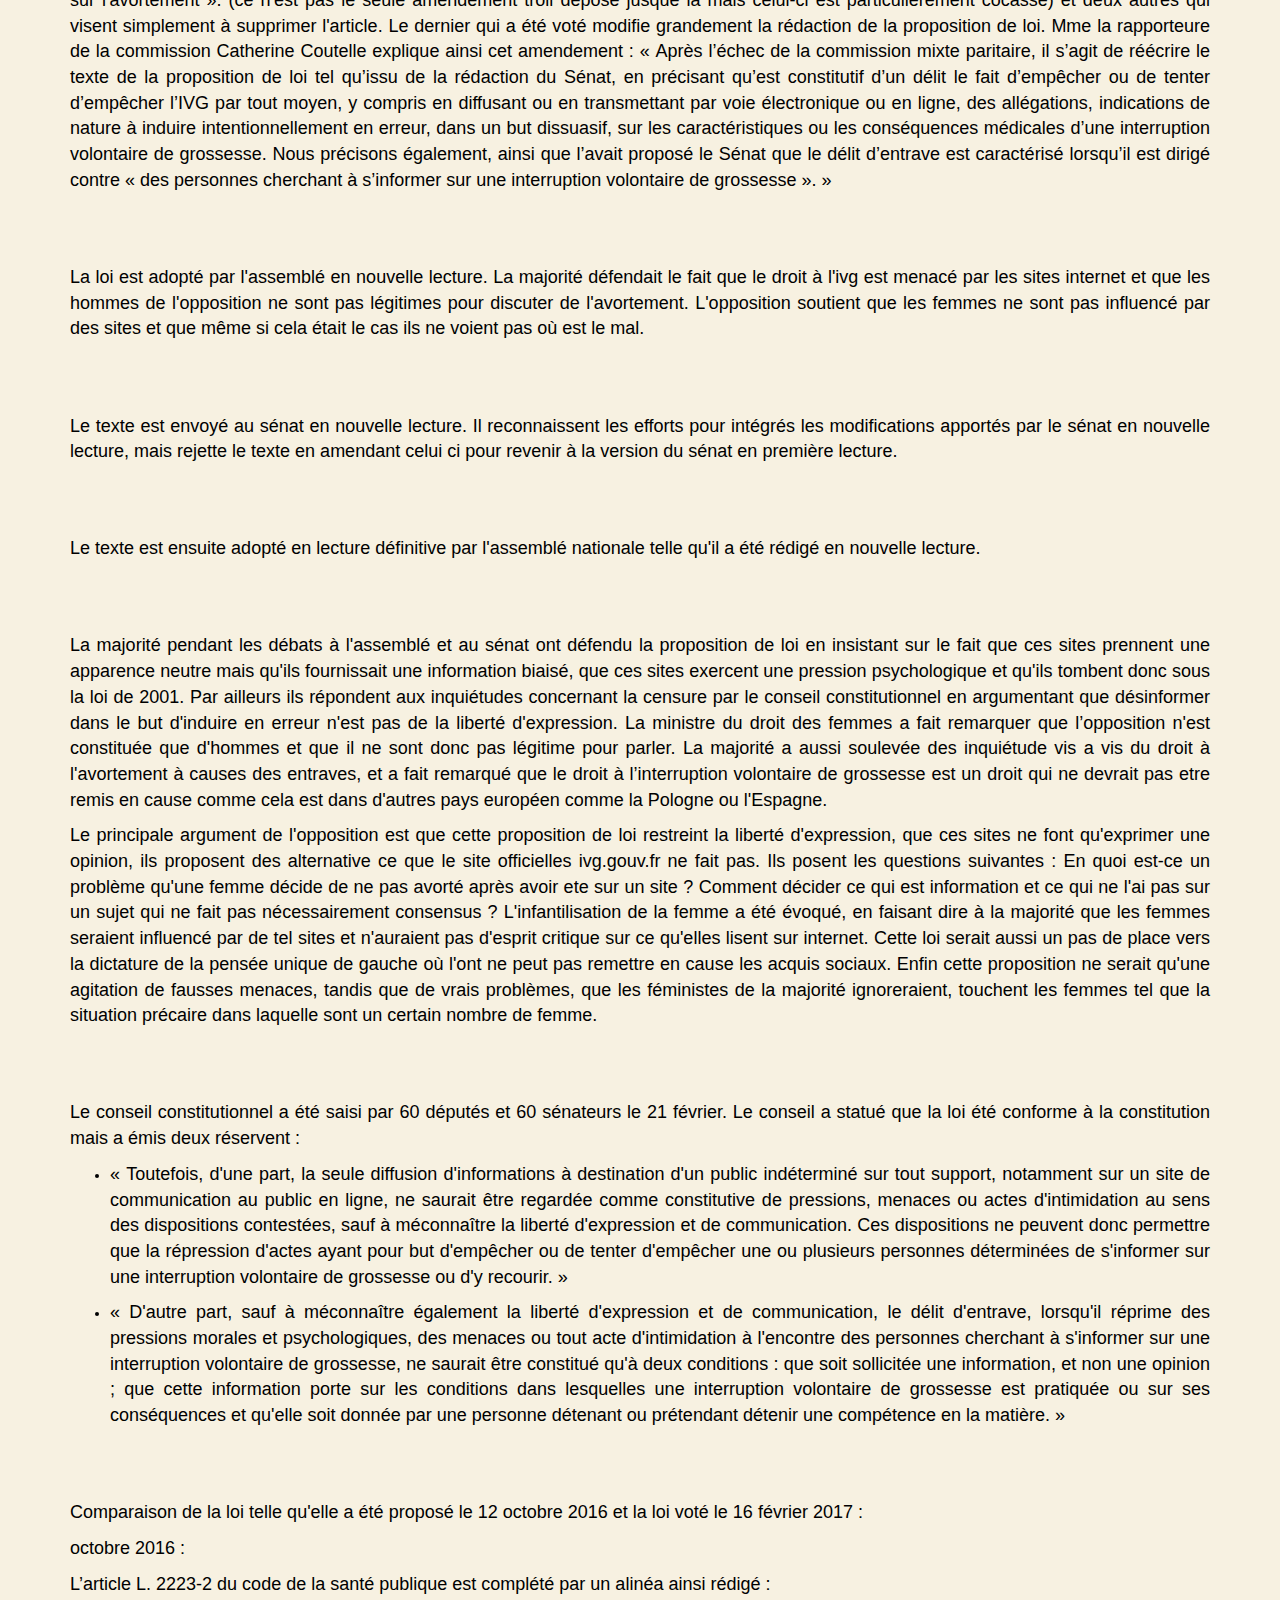
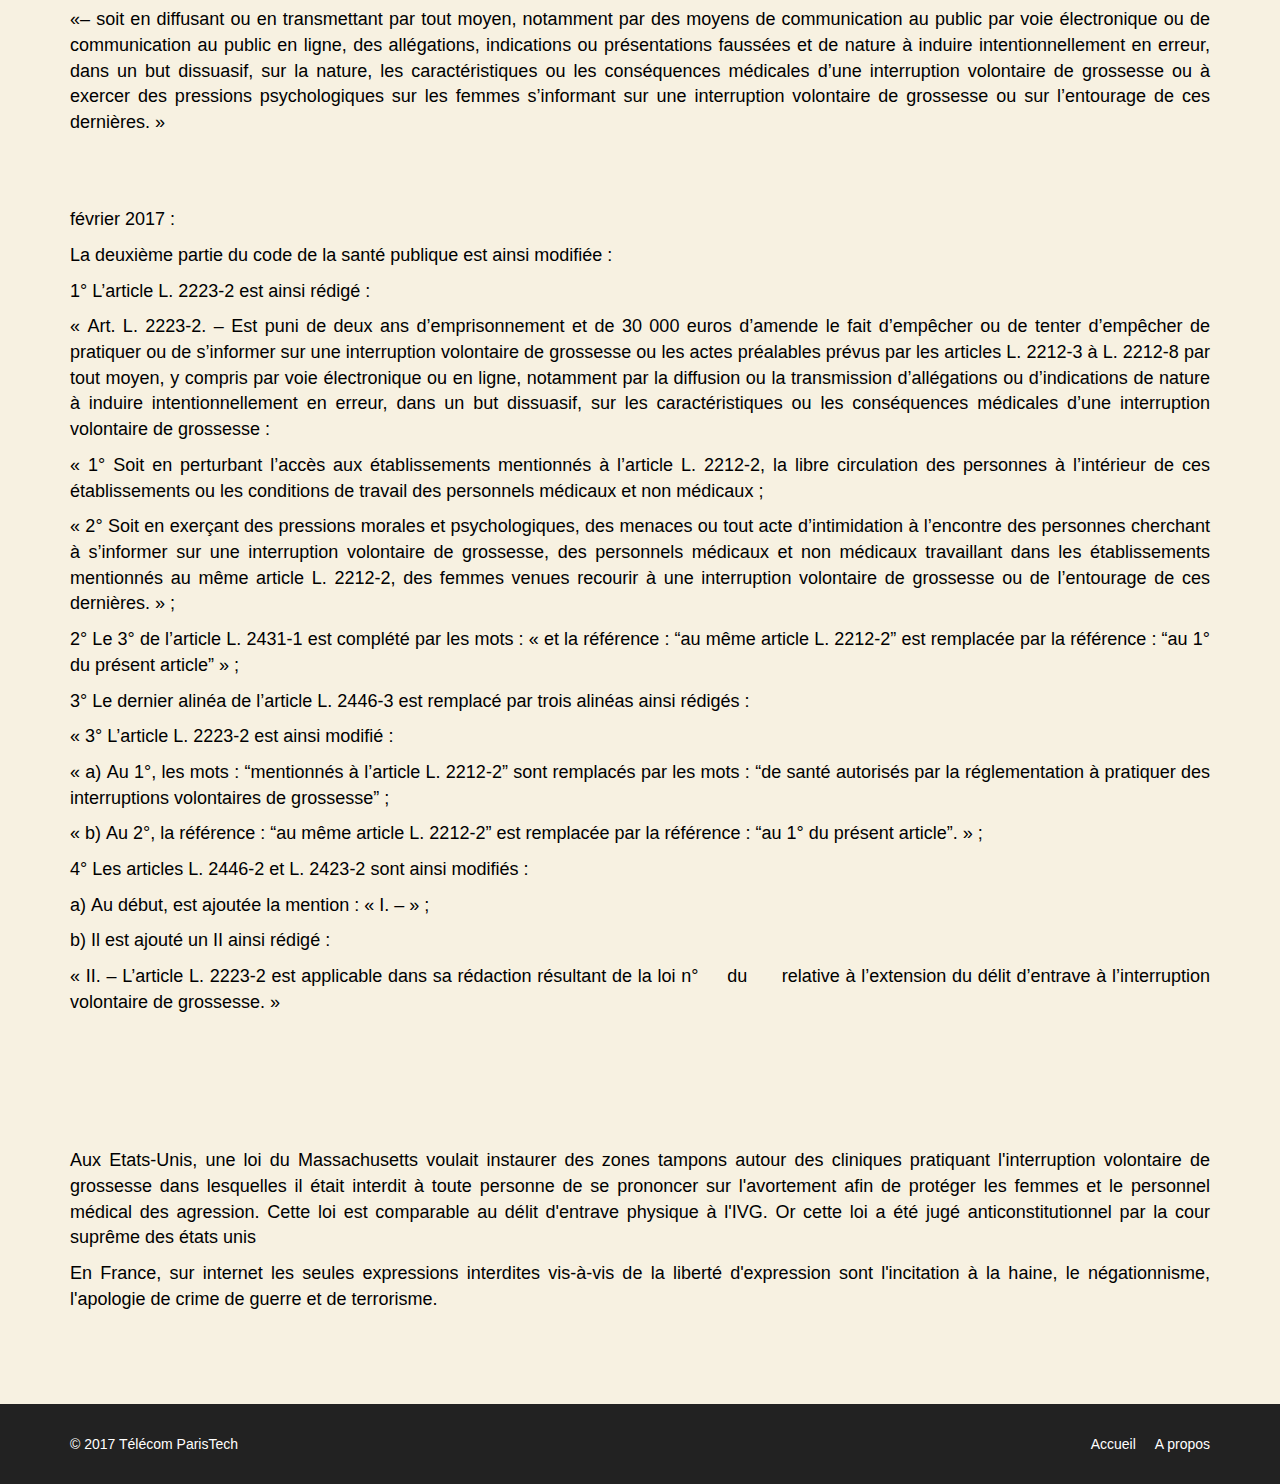
<file: Web/www/juridique.html>
<!DOCTYPE html>
<html lang="fr">
<head>
	<meta charset="UTF-8">
	<meta http-equiv="X-UA-Compatible" content="IE=edge">
  <meta name="viewport" content="width=device-width, initial-scale=1">
    
    <!-- Bootstrap -->
    <link href="css/bootstrap.min.css" rel="stylesheet">
    <link href="css/style.css" rel="stylesheet">
    	
	<title>	Le délit d'entrave à l'IVG</title>
</head>
<body>

    <nav class="navbar navbar-default navbar-fixed-top navbar-inverse">
      <div class="container">
        <div class="navbar-header">
          <button type="button" class="navbar-toggle collapsed" data-toggle="collapse" data-target="#navbar" aria-expanded="false" aria-controls="navbar">
            <span class="sr-only">Toggle navigation</span>
            <span class="icon-bar"></span>
            <span class="icon-bar"></span>
            <span class="icon-bar"></span>
          </button>
        </div>
        <div id="navbar" class="navbar-collapse collapse">
          <ul class="nav navbar-nav">
            <li ><a href="index.html">Accueil</a></li>
            <li class="dropdown">
              <a href="#" class="dropdown-toggle" data-toggle="dropdown" role="button" aria-haspopup="true" aria-expanded="false">La controverse en un coup d'oeil <span class="caret"></span></a>
              <ul class="dropdown-menu">
                <li><a href="debats.html">Arbre des débats</a></li>
                <li><a href="acteurs.html">Acteurs</a></li>
                <li><a href="chronologie.html">Frise chronologique</a></li>
                </ul>
            </li>
            <li class="dropdown active">
              <a href="#" class="dropdown-toggle " data-toggle="dropdown" role="button" aria-haspopup="true" aria-expanded="false">Approfondir <span class="caret"></span></a>
              <ul class="dropdown-menu">
                <li><a href="juridique.html">L'aspect juridique</a></li>
                <li><a href="social.html">L'aspect social</a></li>
                <li><a href="medias.html">Que disent les médias ?</a></li>
                <li><a href="entretiens.html">Le point de vue de quelques acteurs</a></li>
                </ul>
            </li>
            <li ><a href="about.html" >A propos</a></li>
          </ul>
        </div><!--/.nav-collapse -->
      </div>
    </nav>
<div class="container hautdepage">
  <P class="sansfond"  STYLE="margin-bottom: 0in"> Le sujet ne présente pas
ou peu de controverse scientifico-technique et est avant tout une
controverse politique ou idéologique. Le rapport portera
principalement sur le déroulement des débats au sein du parlement,
les arguments avancé par la majorité et l'opposition, les positions
des instances officielles, et l’examen de lois similaires en France
et à l'étranger.</P>
<P class="sansfond"  STYLE="margin-bottom: 0in"><BR>
</P>
<P class="sansfond" >  Conçue pour éviter les actions «
commando » contre les centres pratiquant des IVG, la loi du 27
janvier 1993 définit le délit d'entrave comme le fait d'empêcher
ou de tenter d'empêcher une IVG ou les actes préalables à
celle-ci, soit en perturbant l'accès aux établissements où elle
est pratiquée ou la libre circulation des personnes à l'intérieur
de ceux-ci, soit en exerçant des menaces ou tout acte d'intimidation
à l'encontre des personnels de ces établissements ou des femmes
venues y subir une IVG.</P>
<P class="sansfond" >  Depuis 1993, le champ du délit
d'entrave a connu deux élargissements successifs, en particulier
pour&nbsp;prendre en compte les pressions psychologiques qui peuvent
s'exercer dans un but dissuasif&nbsp;sur les femmes et les
professionnels concernés&nbsp;:</P>
<P class="sansfond" ><A NAME="fnref2"></A>- la loi du 4
juillet 2001 relative à l'interruption volontaire de grossesse
précise ainsi que le délit s'étend au fait de perturber&nbsp;«&nbsp;de
quelque manière que ce soit&nbsp;»&nbsp;les conditions de travail
des personnels des établissements concernés ainsi qu'au fait
d'exercer des&nbsp;«&nbsp;pressions morales et psychologiques&nbsp;»&nbsp;sur
les femmes venues y subir une IVG ou «&nbsp;l'entourage de ces
dernières&nbsp;»2(*)&nbsp;;</P>
<P class="sansfond" ><A NAME="fnref3"></A>- la loi du 4
août 2014 pour l'égalité réelle entre les femmes et les
hommes3(*)&nbsp;élargit quant à elle le champ du délit au fait
d'empêcher de «&nbsp;s'informer&nbsp;» sur une IVG ou les actes
préalables à celle-ci au sein des structures pratiquant des IVG.</P>
<P class="sansfond"  STYLE="margin-bottom: 0in"><BR>
</P>
<P class="sansfond"  STYLE="margin-bottom: 0in"><BR>
</P>
<P class="sansfond"  STYLE="margin-bottom: 0in"> La proposition de loi&nbsp;de
M.&nbsp;Bruno Le Roux, Mmes&nbsp;Catherine Coutelle,&nbsp;Catherine
Lemorton&nbsp;et&nbsp;Maud Olivier&nbsp;et&nbsp;plusieurs de leurs
collègues&nbsp;relative à l'extension du délit d'entrave à
l'interruption volontaire de grossesse a été déposée le 12
octobre 2016. Le Gouvernement a engagé la procédure accélérée
sur cette proposition de loi le 7 novembre 2016.<BR><BR>
</P>
<P class="sansfond"  STYLE="margin-bottom: 0in"> La principale disposition
du texte est&nbsp;: «&nbsp;Lutte contre les pratiques de
désinformation, notamment sur Internet, induisant intentionnellement
en erreur ou exerçant une pression psychologique sur les femmes et
leur entourage en matière d'IVG.&nbsp;»Le texte vise à interdire
les sites internet tel que IVG.net ou afterbez.com. Les opposants à
cette loi parlent d'attentat à la liberté d'expression. <BR><BR>
</P>
<P class="sansfond"  STYLE="margin-bottom: 0in"> De nombreux amendements
ont été déposé jusqu'au 28 novembre par l'opposition, notemment
par M. Jacques Bompard (sans étiquette), Jean-Frederique Poisson
(chrétiens démocrates) et les députés FN. Le texte a d'abord été
envoyé à la commission des affaires sociales de l'assemblé où le
texte à été examiné le 23 novembre 2016. Un amendement y a été
voté qui supprime notamment la dimension de pression psychologique
de la proposition originale. 
</P>
<P class="sansfond"  STYLE="margin-bottom: 0in">Le texte a ensuite été
discuté à l'assemblé lors des deux séances du 1er décembre 2016,
deux amendements ont été votés et acceptés par la commissions des
affaires sociales, l'article unique a été adopté par l'assemblé
et envoyé au sénat.</P>
<P class="sansfond"  STYLE="margin-bottom: 0in"><BR>
</P>
<P class="sansfond"  STYLE="margin-bottom: 0in"> Le proposition de loi est
aussi examinée par la commission des affaires sociales du sénat.<BR>La
commission des lois constitutionnelles, de législation, du suffrage
universel, du règlement et d'administration générale et la
délégation aux droits des femmes et à l'égalité des chances
entre les hommes et les femmes se sont saisie pour avis. Quatre
amendementq y sont proposés, un seul est voté, cet amendement
prévoit une nouvelle rédaction de l’article unique de la
proposition de loi.</P>
<P class="sansfond" >Son objet est triple :</P>
<UL>
  <LI><P class="sansfond" 
>Il rétablit la distinction
  nécessaire entre l'objectif&nbsp;poursuivi par les auteurs du délit
  (qui figure dans le chapeau de l'actuel article L. 2223-2) et
  les&nbsp;moyens&nbsp;par lesquels il est constitué (qui figurent
  aux deux tirets suivants);</P>
  <LI><P class="sansfond" 
>La rédaction proposée permet
  de prévoir sans ambiguïté que la communication électronique fait
  partie des moyens par lesquels peuvent s’exercer les pressions
  morales et psychologiques constitutives du délit d’entrave ;</P>
</UL>
<UL>
  <LI><P class="sansfond" 
>Il précise également que les
  personnes cherchant à s’informer sur l’IVG, notamment sur
  Internet, peuvent être reconnues victimes de ces pressions.</P>
</UL>
<P class="sansfond" ><BR><BR>
</P>
<P class="sansfond" >Le texte ainsi modifié par la
commission est adopté par le sénat le 7 décembre 2016.</P>
<P class="sansfond" ><BR><BR>
</P>
<P class="sansfond" >  Une commission mixte paritaire est
donc convoqué au 24 janvier. La commission constate qu'elle ne peut
parvenir à élaborer un texte commun sur les dispositions restant en
discussion de la proposition de loi relative à l'extension du délit
d'entrave à l'interruption volontaire de grossesse. 
</P>
<P class="sansfond" ><BR><BR>
</P>
<P class="sansfond" >  La proposition est alors renvoyée à
l'assemblé nationale en nouvelle lecture, elle repasse par la
commission des affaires sociales de l'assemblée. Quatre amendements
y sont proposé dont un qui dit&nbsp;: « Créer un délit d'opinion
pour toute personne refusant la vision socialiste sur l'avortement ».
(ce n'est pas le seule amendement troll déposé jusque là mais
celui-ci est particulièrement cocasse) et deux autres qui visent
simplement à supprimer l'article. Le dernier qui a été voté
modifie grandement la rédaction de la proposition de loi. Mme la
rapporteure de la commission Catherine Coutelle explique ainsi cet
amendement&nbsp;: «&nbsp;Après l’échec de la commission mixte
paritaire, il s’agit de réécrire le texte de la proposition de
loi tel qu’issu de la rédaction du Sénat, en précisant qu’est
constitutif d’un délit le fait d’empêcher ou de tenter
d’empêcher l’IVG par tout moyen, y compris en diffusant ou en
transmettant par voie électronique ou en ligne, des allégations,
indications de nature à induire intentionnellement en erreur, dans
un but dissuasif, sur les caractéristiques ou les conséquences
médicales d’une interruption volontaire de grossesse. Nous
précisons également, ainsi que l’avait proposé le Sénat que le
délit d’entrave est caractérisé lorsqu’il est dirigé contre
«&nbsp;des personnes cherchant à s’informer sur une interruption
volontaire de grossesse&nbsp;».&nbsp;»</P>
<P class="sansfond" ><BR><BR>
</P>
<P class="sansfond" >  La loi est adopté par l'assemblé
en nouvelle lecture. La majorité défendait le fait que le droit à
l'ivg est menacé par les sites internet et que les hommes de
l'opposition ne sont pas légitimes pour discuter de l'avortement.
L'opposition soutient que les femmes ne sont pas influencé par des
sites et que même si cela était le cas ils ne voient pas où est le
mal.</P>
<P class="sansfond" ><BR><BR>
</P>
<P class="sansfond" >  Le texte est envoyé au sénat en
nouvelle lecture. Il reconnaissent les efforts pour intégrés les
modifications apportés par le sénat en nouvelle lecture, mais
rejette le texte en amendant celui ci pour revenir à la version du
sénat en première lecture.</P>
<P class="sansfond" ><BR><BR>
</P>
<P class="sansfond" >  Le texte est ensuite adopté en
lecture définitive par l'assemblé nationale telle qu'il a été
rédigé en nouvelle lecture.</P>
<P class="sansfond" ><BR><BR>
</P>
<P class="sansfond" >  La majorité pendant les débats à
l'assemblé et au sénat ont défendu la proposition de loi en
insistant sur le fait que ces sites prennent une apparence neutre
mais qu'ils fournissait une information biaisé, que ces sites
exercent une pression psychologique et qu'ils tombent donc sous la
loi de 2001. Par ailleurs ils répondent aux inquiétudes concernant
la censure par le conseil constitutionnel en argumentant que
désinformer dans le but d'induire en erreur n'est pas de la liberté
d'expression. La ministre du droit des femmes a fait remarquer que
l’opposition n'est constituée que d'hommes et que il ne sont donc
pas légitime pour parler. La majorité a aussi soulevée des
inquiétude vis a vis du droit à l'avortement à causes des
entraves, et a fait remarqué  que le droit à l’interruption
volontaire de grossesse est un droit qui ne devrait pas etre remis en
cause comme cela est dans d'autres pays européen comme la Pologne ou
l'Espagne.</P>
<P class="sansfond" >  Le principale argument de
l'opposition est que cette proposition de loi restreint la liberté
d'expression, que ces sites ne font qu'exprimer une opinion, ils
proposent des alternative ce que le site officielles ivg.gouv.fr ne
fait pas. Ils posent les questions suivantes&nbsp;: En quoi est-ce un
problème qu'une femme décide de ne pas avorté après avoir ete sur
un site&nbsp;? Comment décider ce qui est information et ce qui ne
l'ai pas sur un sujet qui ne fait pas nécessairement consensus&nbsp;?
L'infantilisation de la femme a été évoqué, en faisant dire à la
majorité que les femmes seraient influencé par de tel sites et
n'auraient pas d'esprit critique sur ce qu'elles lisent sur internet.
Cette loi serait aussi un pas de place vers la dictature de la pensée
unique de gauche où l'ont ne peut pas remettre en cause les acquis
sociaux. Enfin cette proposition ne serait qu'une agitation de
fausses menaces, tandis que de vrais problèmes, que les féministes
de la majorité ignoreraient, touchent les femmes tel que la
situation précaire dans laquelle sont un certain nombre de femme.</P>
<P class="sansfond" ><BR><BR>
</P>
<P class="sansfond" >  Le conseil constitutionnel a été
saisi par 60 députés et 60 sénateurs le 21 février. Le conseil a
statué que la loi été conforme à la constitution mais a émis
deux réservent&nbsp;: 
</P>
<UL>
  <LI><P class="sansfond" 
>«&nbsp;Toutefois, d'une part,
  la seule diffusion d'informations à destination d'un public
  indéterminé sur tout support, notamment sur un site de
  communication au public en ligne, ne saurait être regardée comme
  constitutive de pressions, menaces ou actes d'intimidation au sens
  des dispositions contestées, sauf à méconnaître la liberté
  d'expression et de communication. Ces dispositions ne peuvent donc
  permettre que la répression d'actes ayant pour but d'empêcher ou
  de tenter d'empêcher une ou plusieurs personnes déterminées de
  s'informer sur une interruption volontaire de grossesse ou d'y
  recourir.&nbsp;»</P>
  <LI><P class="sansfond" 
>«&nbsp;D'autre part, sauf à
  méconnaître également la liberté d'expression et de
  communication, le délit d'entrave, lorsqu'il réprime des pressions
  morales et psychologiques, des menaces ou tout acte d'intimidation à
  l'encontre des personnes cherchant à s'informer sur une
  interruption volontaire de grossesse, ne saurait être constitué
  qu'à deux conditions : que soit sollicitée une information, et non
  une opinion ; que cette information porte sur les conditions dans
  lesquelles une interruption volontaire de grossesse est pratiquée
  ou sur ses conséquences et qu'elle soit donnée par une personne
  détenant ou prétendant détenir une compétence en la matière.&nbsp;»</P>
</UL>
<P class="sansfond" ><BR><BR>
</P>
<P class="sansfond" >  Comparaison de la loi telle qu'elle
a été proposé le 12 octobre 2016 et la loi voté le 16 février
2017&nbsp;:</P>
<P class="sansfond" >octobre 2016&nbsp;:</P>
<P class="sansfond" >L’article L.&nbsp;2223-2 du code de
la santé publique est complété par un alinéa ainsi rédigé&nbsp;:</P>
<P class="sansfond" >«–&nbsp;soit en diffusant ou en
transmettant par tout moyen, notamment par des moyens de
communication au public par voie électronique ou de communication au
public en ligne, des allégations, indications ou présentations
faussées et de nature à induire intentionnellement en erreur, dans
un but dissuasif, sur la nature, les caractéristiques ou les
conséquences médicales d’une interruption volontaire de grossesse
ou à exercer des pressions psychologiques sur les femmes s’informant
sur une interruption volontaire de grossesse ou sur l’entourage de
ces dernières.&nbsp;»</P>
<P class="sansfond" ><BR><BR>
</P>
<P class="sansfond" >février 2017&nbsp;:</P>
<P class="sansfond" >La deuxième partie du code de la
santé publique est ainsi modifiée&nbsp;:</P>
<P class="sansfond" >1°&nbsp;L’article L.&nbsp;2223-2
est ainsi rédigé&nbsp;:</P>
<P class="sansfond" >«&nbsp;Art.&nbsp;L.&nbsp;2223-2.&nbsp;–&nbsp;Est
puni de deux ans d’emprisonnement et de&nbsp;30&nbsp;000&nbsp;euros
d’amende le fait d’empêcher ou de tenter d’empêcher de
pratiquer ou de s’informer sur une interruption volontaire de
grossesse ou les actes préalables prévus par les articles L.&nbsp;2212-3
à L.&nbsp;2212-8 par tout moyen, y compris par voie électronique ou
en ligne, notamment par la diffusion ou la transmission d’allégations
ou d’indications de nature à induire intentionnellement en erreur,
dans un but dissuasif, sur les caractéristiques ou les conséquences
médicales d’une interruption volontaire de grossesse&nbsp;:</P>
<P class="sansfond" >«&nbsp;1°&nbsp;Soit en perturbant
l’accès aux établissements mentionnés à l’article L.&nbsp;2212-2,
la libre circulation des personnes à l’intérieur de ces
établissements ou les conditions de travail des personnels médicaux
et non médicaux&nbsp;;</P>
<P class="sansfond" >«&nbsp;2°&nbsp;Soit en exerçant
des pressions morales et psychologiques, des menaces ou tout acte
d’intimidation à l’encontre des personnes cherchant à
s’informer sur une interruption volontaire de grossesse, des
personnels médicaux et non médicaux travaillant dans les
établissements mentionnés au même article L.&nbsp;2212-2, des
femmes venues recourir à une interruption volontaire de grossesse ou
de l’entourage de ces dernières.&nbsp;»&nbsp;;</P>
<P class="sansfond" >2°&nbsp;Le&nbsp;3° de l’article
L.&nbsp;2431-1 est complété par les mots&nbsp;: «&nbsp;et la
référence&nbsp;: “au même article L.&nbsp;2212-2” est
remplacée par la référence&nbsp;: “au&nbsp;1° du présent
article”&nbsp;»&nbsp;;</P>
<P class="sansfond" >3°&nbsp;Le dernier alinéa de
l’article L.&nbsp;2446-3 est remplacé par trois alinéas ainsi
rédigés&nbsp;:</P>
<P class="sansfond" >«&nbsp;3°&nbsp;L’article
L.&nbsp;2223-2 est ainsi modifié&nbsp;:</P>
<P class="sansfond" >«&nbsp;a)&nbsp;Au&nbsp;1°, les
mots&nbsp;: “mentionnés à l’article L.&nbsp;2212-2” sont
remplacés par les mots&nbsp;: “de santé autorisés par la
réglementation à pratiquer des interruptions volontaires de
grossesse”&nbsp;;</P>
<P class="sansfond" >«&nbsp;b)&nbsp;Au&nbsp;2°, la
référence&nbsp;: “au même article L.&nbsp;2212-2” est
remplacée par la référence&nbsp;: “au&nbsp;1° du présent
article”.&nbsp;»&nbsp;;</P>
<P class="sansfond" >4°&nbsp;Les articles L.&nbsp;2446-2
et L.&nbsp;2423-2 sont ainsi modifiés&nbsp;:</P>
<P class="sansfond" >a)&nbsp;Au début, est ajoutée la
mention&nbsp;:&nbsp;«&nbsp;I.&nbsp;–&nbsp;»&nbsp;;</P>
<P class="sansfond" >b)&nbsp;Il est ajouté un II ainsi
rédigé&nbsp;:</P>
<P class="sansfond" >«&nbsp;II.&nbsp;–&nbsp;L’article
L.&nbsp;2223-2 est applicable dans sa rédaction résultant de la loi
n°&nbsp;&nbsp;&nbsp;&nbsp; du&nbsp;&nbsp;&nbsp;&nbsp;&nbsp; relative
à l’extension du délit d’entrave à l’interruption volontaire
de grossesse.&nbsp;»</P>
<P class="sansfond" ><BR><BR>
</P>
<P class="sansfond" ><BR><BR>
</P>
<P class="sansfond" >  Aux Etats-Unis,  une loi du
Massachusetts voulait instaurer des zones tampons autour des
cliniques pratiquant l'interruption volontaire de grossesse dans
lesquelles il était interdit à toute personne de se prononcer sur
l'avortement afin de protéger les femmes et le personnel médical
des agression. Cette loi est comparable au délit d'entrave physique
à l'IVG. Or cette loi a été jugé anticonstitutionnel par la cour
suprême des états unis</P>
<P class="sansfond" >  En France, sur internet les seules
expressions interdites vis-à-vis de la liberté d'expression sont
l'incitation à la haine, le négationnisme, l'apologie de crime de
guerre et de terrorisme.<BR><BR><BR>
</P>
</div>
    <footer id="footer" class="midnight-blue">
        <div class="container">
            <div class="row">
                <div class="col-sm-6">
                    &copy; 2017 Télécom ParisTech
                </div>
                <div class="col-sm-6">
                    <ul class="pull-right">
                        <li><a href="index.html">Accueil</a></li>
                        <li><a href="about.html">A propos</a></li>
                    </ul>
                </div>
            </div>
        </div>
    </footer><!--/#footer-->
</body>
    
     <script src="https://ajax.googleapis.com/ajax/libs/jquery/1.12.4/jquery.min.js"></script>
    <!-- Include all compiled plugins (below), or include individual files as needed -->
    <script src="js/bootstrap.min.js"></script>
</html>
</file>
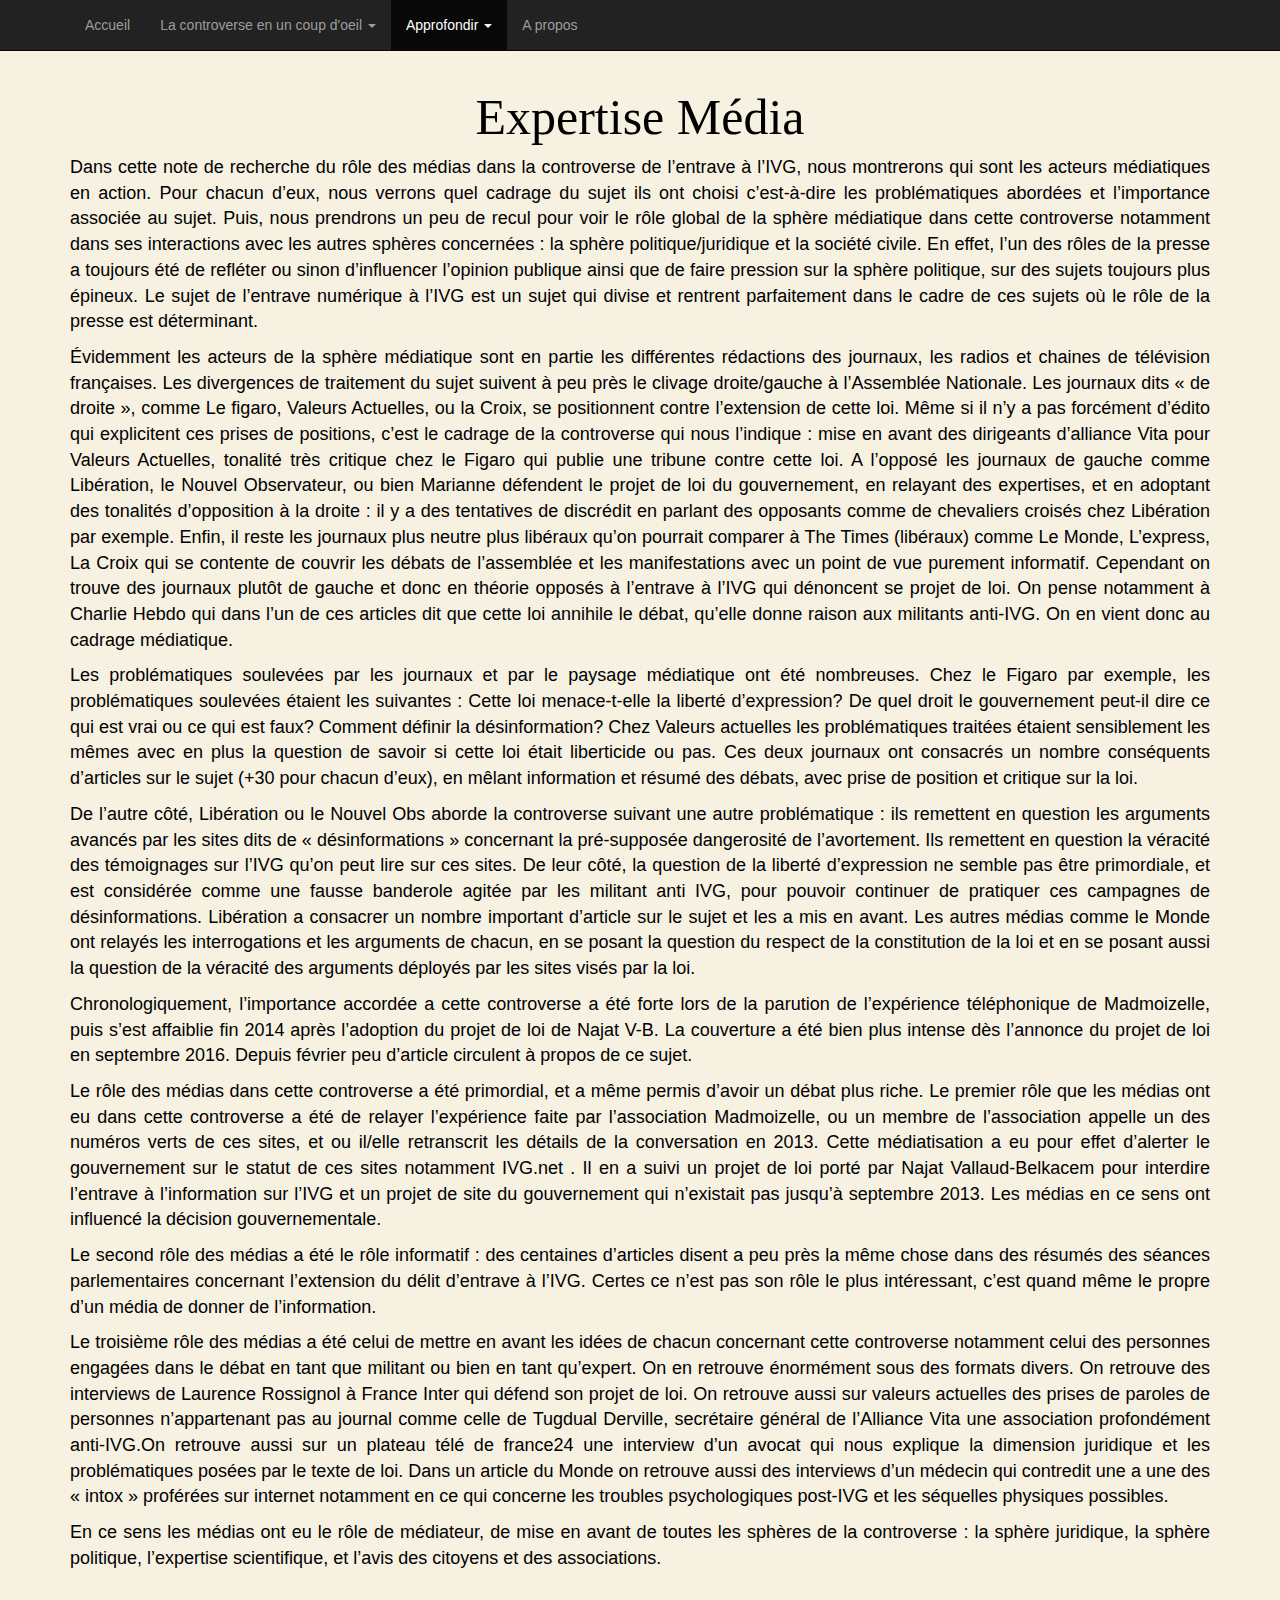
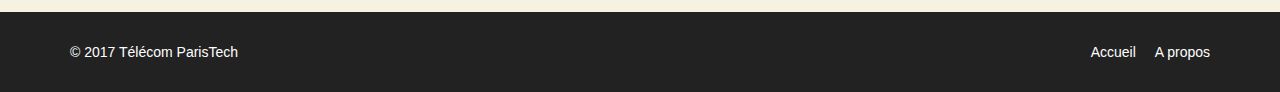
<file: Web/www/medias.html>
<!DOCTYPE html>
<html lang="fr">
<head>
	<meta charset="UTF-8">
	<meta http-equiv="X-UA-Compatible" content="IE=edge">
  <meta name="viewport" content="width=device-width, initial-scale=1">
    
    <!-- Bootstrap -->
    <link href="css/bootstrap.min.css" rel="stylesheet">
    <link href="css/style.css" rel="stylesheet">
    	
	<title>	Le délit d'entrave à l'IVG</title>
</head>
<body>

    <nav class="navbar navbar-default navbar-fixed-top navbar-inverse">
      <div class="container">
        <div class="navbar-header">
          <button type="button" class="navbar-toggle collapsed" data-toggle="collapse" data-target="#navbar" aria-expanded="false" aria-controls="navbar">
            <span class="sr-only">Toggle navigation</span>
            <span class="icon-bar"></span>
            <span class="icon-bar"></span>
            <span class="icon-bar"></span>
          </button>
        </div>
        <div id="navbar" class="navbar-collapse collapse">
          <ul class="nav navbar-nav">
            <li ><a href="index.html">Accueil</a></li>
            <li class="dropdown">
              <a href="#" class="dropdown-toggle" data-toggle="dropdown" role="button" aria-haspopup="true" aria-expanded="false">La controverse en un coup d'oeil <span class="caret"></span></a>
              <ul class="dropdown-menu">
                <li><a href="debats.html">Arbre des débats</a></li>
                <li><a href="acteurs.html">Acteurs</a></li>
                <li><a href="chronologie.html">Frise chronologique</a></li>
                </ul>
            </li>
            <li class="dropdown active">
              <a href="#" class="dropdown-toggle " data-toggle="dropdown" role="button" aria-haspopup="true" aria-expanded="false">Approfondir <span class="caret"></span></a>
              <ul class="dropdown-menu">
                <li><a href="juridique.html">L'aspect juridique</a></li>
                <li><a href="social.html">L'aspect social</a></li>
                <li><a href="medias.html">Que disent les médias ?</a></li>
                <li><a href="entretiens.html">Le point de vue de quelques acteurs</a></li>
                </ul>
            </li>
            <li ><a href="about.html" >A propos</a></li>
          </ul>
        </div><!--/.nav-collapse -->
      </div>
    </nav>

<!--médias-->
<div class="container hautdepage">
<h1> Expertise Média </h1>


<p>  Dans cette note de recherche du rôle des médias dans la controverse de l’entrave à l’IVG, nous montrerons qui sont les acteurs médiatiques en action. Pour chacun d’eux, nous verrons quel cadrage du sujet ils ont choisi c’est-à-dire les problématiques abordées et l’importance associée au sujet.  Puis, nous prendrons un peu de recul pour voir le rôle global de la sphère médiatique dans cette controverse notamment dans ses interactions avec les autres sphères concernées : la sphère politique/juridique et la société civile. En effet, l’un des rôles de la presse a toujours été de refléter ou sinon d’influencer l’opinion publique ainsi que de faire pression sur la sphère politique, sur des sujets toujours plus épineux. Le sujet de l’entrave numérique à l’IVG est un sujet qui divise et rentrent parfaitement dans le cadre de ces sujets où le rôle de la presse est déterminant. 
</p>

<p>  Évidemment les acteurs de la sphère médiatique sont en partie les différentes rédactions des journaux, les radios et chaines de télévision françaises. Les divergences de traitement du sujet suivent à peu près le clivage droite/gauche à l’Assemblée Nationale. Les journaux dits « de droite », comme Le figaro, Valeurs Actuelles, ou la Croix,  se positionnent contre l’extension de cette loi. Même si il n’y a pas forcément d’édito qui explicitent ces prises de positions, c’est le cadrage de la controverse qui nous l’indique : mise en avant des dirigeants d’alliance Vita pour Valeurs Actuelles, tonalité très critique chez le Figaro qui publie une tribune contre cette loi.  A l’opposé les journaux de gauche comme Libération, le Nouvel Observateur, ou bien Marianne défendent le projet de loi du gouvernement, en relayant des expertises, et en adoptant des tonalités d’opposition à la droite : il y a des tentatives de discrédit en parlant des opposants comme de chevaliers croisés chez Libération par exemple. Enfin, il reste les journaux plus neutre plus libéraux qu’on pourrait comparer à The Times (libéraux) comme Le Monde, L’express, La Croix qui se contente de couvrir les débats de l’assemblée et les manifestations avec un point de vue purement informatif.  Cependant on trouve des journaux plutôt de gauche et donc en théorie opposés à l’entrave à l’IVG qui dénoncent se projet de loi. On pense notamment à Charlie Hebdo qui dans l’un de ces articles dit que cette loi annihile le débat, qu’elle donne raison aux militants anti-IVG. On en vient donc au cadrage médiatique.
</p>
<p>  Les problématiques soulevées par les journaux et par le paysage médiatique ont été nombreuses. Chez le Figaro par exemple, les problématiques soulevées étaient les suivantes : Cette loi menace-t-elle la liberté d’expression? De quel droit le gouvernement peut-il dire ce qui est vrai ou ce qui est faux? Comment définir la désinformation? Chez Valeurs actuelles les problématiques traitées étaient sensiblement les mêmes avec en plus la question de savoir si cette loi était liberticide ou pas. Ces deux journaux ont consacrés un nombre conséquents d’articles sur le sujet (+30 pour chacun d’eux), en mêlant information et résumé des débats, avec prise de position et critique sur la loi.
</p>
<p>  De l’autre côté, Libération ou le Nouvel Obs aborde la controverse suivant une autre problématique : ils remettent en question les arguments avancés par les sites dits de « désinformations » concernant la pré-supposée dangerosité de l’avortement. Ils remettent en question la véracité des témoignages sur l’IVG qu’on peut lire sur ces sites. De leur côté, la question de la liberté d’expression ne semble pas être primordiale, et est considérée comme une fausse banderole agitée par les militant anti IVG, pour pouvoir continuer de pratiquer ces campagnes de désinformations.  Libération a consacrer un nombre important d’article sur le sujet et les a mis en avant.  Les autres médias comme le Monde ont relayés les interrogations et les arguments de chacun, en se posant la question du respect de la constitution de la loi et en se posant aussi la question de la véracité des arguments déployés par les sites visés par la loi.
</p>
<p>  Chronologiquement, l’importance accordée a cette controverse a été forte lors de la parution de l’expérience téléphonique de Madmoizelle, puis s’est affaiblie fin 2014 après l’adoption du projet de loi de Najat V-B. La couverture a été bien plus intense dès l’annonce du projet de loi en septembre 2016. Depuis février peu d’article circulent à propos de ce sujet.
</p>
<p>  Le rôle des médias dans cette controverse a été primordial, et a même permis d’avoir un débat plus riche. Le premier rôle que les médias ont eu dans cette controverse a été de relayer l’expérience faite par l’association Madmoizelle,  ou un membre de l’association appelle un des numéros verts de ces sites, et ou il/elle retranscrit les détails de la conversation en 2013. Cette médiatisation a eu pour effet d’alerter le gouvernement sur le statut de ces sites notamment IVG.net . Il en a suivi un projet de loi porté par Najat Vallaud-Belkacem pour interdire l’entrave à l’information sur l’IVG et un projet de site du gouvernement qui n’existait pas jusqu’à septembre 2013. Les médias en ce sens ont influencé la décision gouvernementale. 
</p>
<p>  Le second rôle des médias a été le rôle informatif : des centaines d’articles disent a peu près la même chose dans des résumés des séances parlementaires concernant l’extension du délit d’entrave à l’IVG. Certes ce n’est pas son rôle le plus intéressant, c’est quand même le propre d’un média de donner de l’information.
</p>
<p>  Le troisième rôle des médias a été celui de mettre en avant les idées de chacun concernant cette controverse notamment celui des personnes engagées dans le débat en tant que militant ou bien en tant qu’expert. On en retrouve énormément sous des formats divers. On retrouve des interviews de Laurence Rossignol à France Inter qui défend son projet de loi. On retrouve aussi sur valeurs actuelles des prises de paroles de personnes n’appartenant pas au journal comme celle de Tugdual Derville, secrétaire général de l’Alliance Vita une association profondément anti-IVG.On retrouve aussi sur un plateau télé de france24 une interview d’un avocat qui nous explique la dimension juridique et les problématiques posées par le texte de loi. Dans un article du Monde on retrouve aussi des interviews d’un médecin qui contredit une a une des « intox » proférées sur internet notamment en ce qui concerne les troubles psychologiques post-IVG et les séquelles physiques possibles. 
</p>
<p>  En ce sens les médias ont eu le rôle de médiateur, de mise en avant de toutes les sphères de la controverse : la sphère juridique, la sphère politique, l’expertise scientifique, et l’avis des citoyens et des associations. 
</p>

</div>
    <footer id="footer" class="midnight-blue">
        <div class="container">
            <div class="row">
                <div class="col-sm-6">
                    &copy; 2017 Télécom ParisTech
                </div>
                <div class="col-sm-6">
                    <ul class="pull-right">
                        <li><a href="index.html">Accueil</a></li>
                        <li><a href="about.html">A propos</a></li>
                    </ul>
                </div>
            </div>
        </div>
    </footer><!--/#footer-->

</body>
    
     <script src="https://ajax.googleapis.com/ajax/libs/jquery/1.12.4/jquery.min.js"></script>
    <!-- Include all compiled plugins (below), or include individual files as needed -->
    <script src="js/bootstrap.min.js"></script>
</html>
</file>
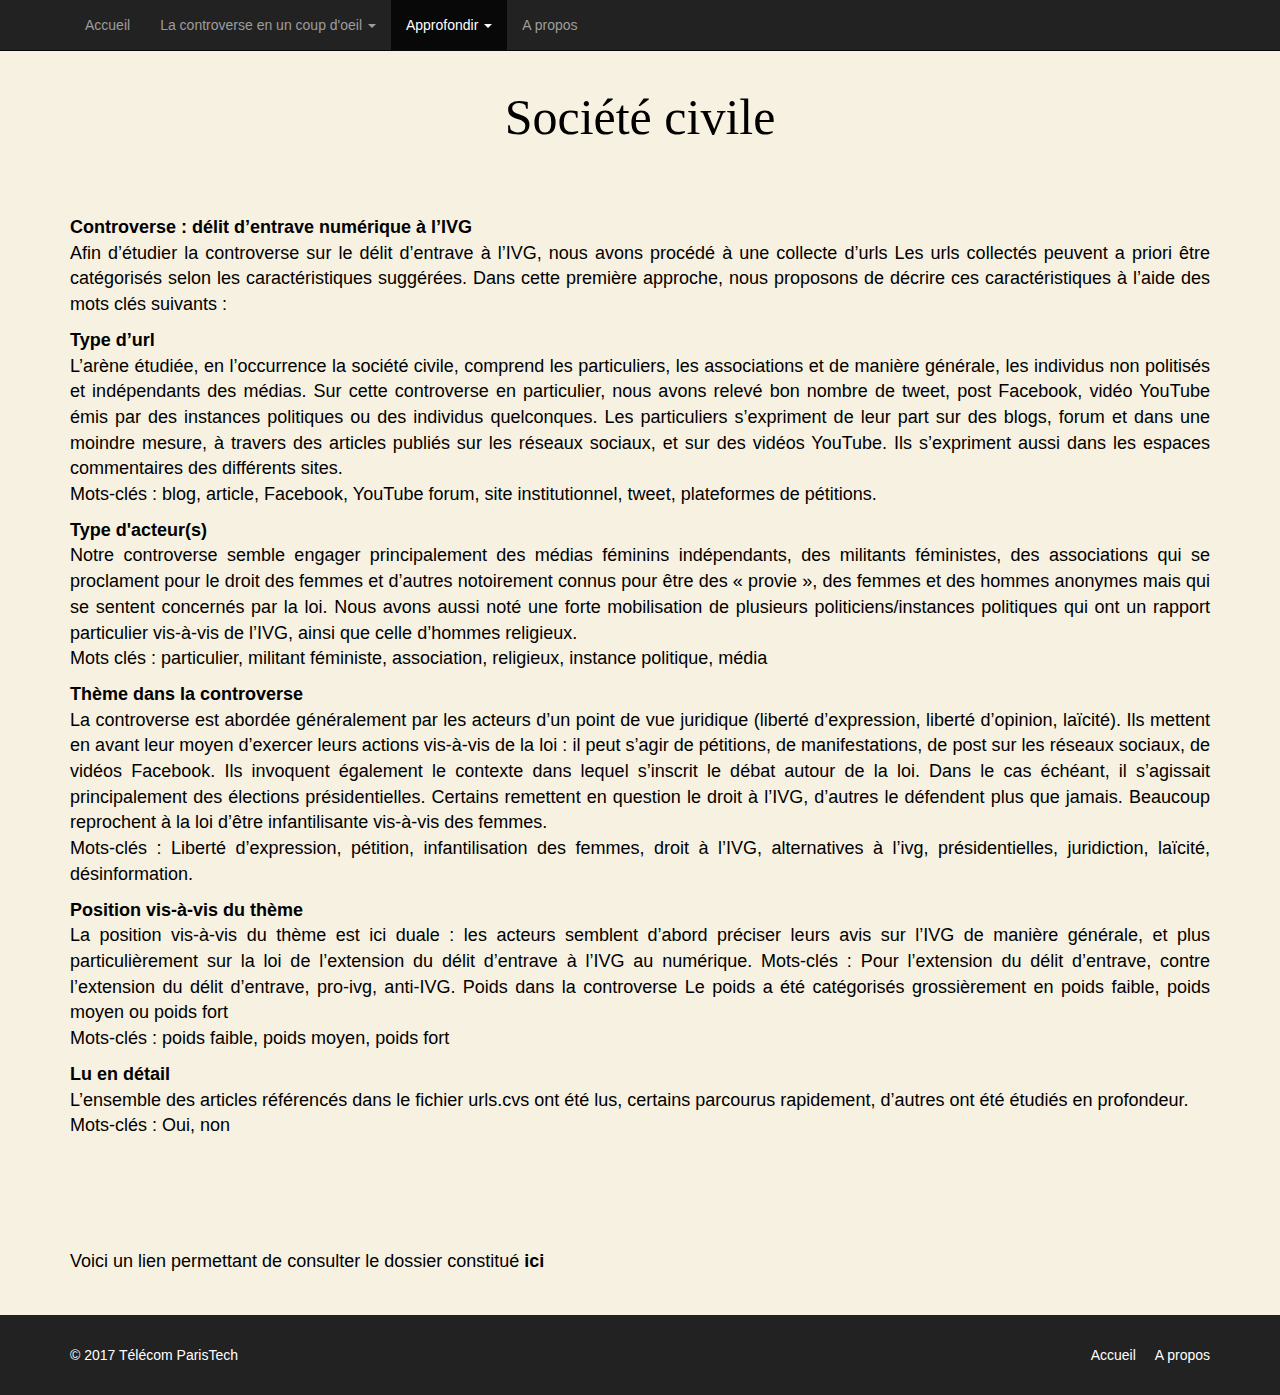
<file: Web/www/social.html>
<!DOCTYPE html>
<html lang="fr">
<head>
	<meta charset="UTF-8">
	<meta http-equiv="X-UA-Compatible" content="IE=edge">
  <meta name="viewport" content="width=device-width, initial-scale=1">
    
    <!-- Bootstrap -->
    <link href="css/bootstrap.min.css" rel="stylesheet">
    <link href="css/style.css" rel="stylesheet">
    	
	<title>	Le délit d'entrave à l'IVG</title>
</head>
<body>

    <nav class="navbar navbar-default navbar-fixed-top navbar-inverse">
      <div class="container">
        <div class="navbar-header">
          <button type="button" class="navbar-toggle collapsed" data-toggle="collapse" data-target="#navbar" aria-expanded="false" aria-controls="navbar">
            <span class="sr-only">Toggle navigation</span>
            <span class="icon-bar"></span>
            <span class="icon-bar"></span>
            <span class="icon-bar"></span>
          </button>
        </div>
        <div id="navbar" class="navbar-collapse collapse">
          <ul class="nav navbar-nav">
            <li ><a href="index.html">Accueil</a></li>
            <li class="dropdown">
              <a href="#" class="dropdown-toggle" data-toggle="dropdown" role="button" aria-haspopup="true" aria-expanded="false">La controverse en un coup d'oeil <span class="caret"></span></a>
              <ul class="dropdown-menu">
                <li><a href="debats.html">Arbre des débats</a></li>
                <li><a href="acteurs.html">Acteurs</a></li>
                <li><a href="chronologie.html">Frise chronologique</a></li>
                </ul>
            </li>
            <li class="dropdown active">
              <a href="#" class="dropdown-toggle" data-toggle="dropdown" role="button" aria-haspopup="true" aria-expanded="false">Approfondir <span class="caret"></span></a>
              <ul class="dropdown-menu">
                <li><a href="juridique.html">L'aspect juridique</a></li>
                <li><a href="social.html">L'aspect social</a></li>
                <li><a href="medias.html">Que disent les médias ?</a></li>
                <li><a href="entretiens.html">Le point de vue de quelques acteurs</a></li>
                </ul>
            </li>
            <li ><a href="about.html" >A propos</a></li>
          </ul>
        </div><!--/.nav-collapse -->
      </div>
    </nav>
<div class="container hautdepage">
<h1>Société civile</h1>
<br><br><br>

<p><b>Controverse : délit d’entrave numérique à l’IVG</b><br>
Afin d’étudier la controverse sur le délit d’entrave à l’IVG, nous avons procédé à une collecte d’urls Les urls collectés
peuvent a priori être catégorisés selon les caractéristiques suggérées. Dans cette première approche, nous
proposons de décrire ces caractéristiques à l’aide des mots clés suivants :</p>
<p>
<b>Type d’url</b><br>
L’arène étudiée, en l’occurrence la société civile, comprend les particuliers, les associations et de manière
générale, les individus non politisés et indépendants des médias. Sur cette controverse en particulier, nous avons
relevé bon nombre de tweet, post Facebook, vidéo YouTube émis par des instances politiques ou des individus
quelconques. Les particuliers s’expriment de leur part sur des blogs, forum et dans une moindre mesure, à
travers des articles publiés sur les réseaux sociaux, et sur des vidéos YouTube. Ils s’expriment aussi dans les
espaces commentaires des différents sites.<br>
Mots-clés : blog, article, Facebook, YouTube forum, site institutionnel, tweet, plateformes de pétitions.
</p>
<p><b>Type d'acteur(s)</b><br>
Notre controverse semble engager principalement des médias féminins indépendants, des militants féministes,
des associations qui se proclament pour le droit des femmes et d’autres notoirement connus pour être des « provie
», des femmes et des hommes anonymes mais qui se sentent concernés par la loi. Nous avons aussi noté
une forte mobilisation de plusieurs politiciens/instances politiques qui ont un rapport particulier vis-à-vis de l’IVG,
ainsi que celle d’hommes religieux.<br>
Mots clés : particulier, militant féministe, association, religieux, instance politique, média
</p>
<p><b>Thème dans la controverse</b><br>
La controverse est abordée généralement par les acteurs d’un point de vue juridique (liberté d’expression, liberté
d’opinion, laïcité). Ils mettent en avant leur moyen d’exercer leurs actions vis-à-vis de la loi : il peut s’agir de
pétitions, de manifestations, de post sur les réseaux sociaux, de vidéos Facebook. Ils invoquent également le
contexte dans lequel s’inscrit le débat autour de la loi. Dans le cas échéant, il s’agissait principalement des
élections présidentielles. Certains remettent en question le droit à l’IVG, d’autres le défendent plus que jamais.
Beaucoup reprochent à la loi d’être infantilisante vis-à-vis des femmes.<br>
Mots-clés : Liberté d’expression, pétition, infantilisation des femmes, droit à l’IVG, alternatives à l’ivg,
présidentielles, juridiction, laïcité, désinformation.
</p>
<p><b>Position vis-à-vis du thème</b><br>
La position vis-à-vis du thème est ici duale : les acteurs semblent d’abord préciser leurs avis sur l’IVG de manière
générale, et plus particulièrement sur la loi de l’extension du délit d’entrave à l’IVG au numérique.
Mots-clés : Pour l’extension du délit d’entrave, contre l’extension du délit d’entrave, pro-ivg, anti-IVG.
Poids dans la controverse
Le poids a été catégorisés grossièrement en poids faible, poids moyen ou poids fort<br>
Mots-clés : poids faible, poids moyen, poids fort
</p>
<p>
<b>Lu en détail</b><br>
L’ensemble  des articles  référencés  dans  le  fichier urls.cvs  ont été lus,  certains  parcourus rapidement, d’autres  
ont été étudiés en  profondeur.<br>
Mots-clés : Oui,  non
</p>
<br>
<br>
<br>
<br>
<br>
<p>Voici un lien permettant de consulter le dossier constitué <a href="urls.csv"><b> ici </b></a></p>
</div>
    <footer id="footer" class="midnight-blue">
        <div class="container">
            <div class="row">
                <div class="col-sm-6">
                    &copy; 2017 Télécom ParisTech
                </div>
                <div class="col-sm-6">
                    <ul class="pull-right">
                        <li><a href="index.html">Accueil</a></li>
                        <li><a href="about.html">A propos</a></li>
                    </ul>
                </div>
            </div>
        </div>
    </footer><!--/#footer-->
</body>
    
     <script src="https://ajax.googleapis.com/ajax/libs/jquery/1.12.4/jquery.min.js"></script>
    <!-- Include all compiled plugins (below), or include individual files as needed -->
    <script src="js/bootstrap.min.js"></script>
</html>
</file>
<file: Web/www/css/style.css>
h1 {
    font-size: 50px;
    text-align: center;
    font-family: rockwell;
}
h1 small{
	color: snow;
}
p{
	text-align: justify;
	font-size: 18px;
}
a{
	color :black;
}
h4{
	font-weight: bold;
}
#dire{
	margin-left: 70px;
}
#caricature{
	padding-bottom: 15px;
}
body{
	background-color: #f7f1e1;
	color: black;
}
.hautdepage{
	padding-top: 70px;
	padding-bottom: 30px;
}
.dropdown-menu{
	background-color: black; 
}
.dropdown-menu>li>a{
	color: white;
}

footer{
	padding-top: 30px;
    padding-bottom: 30px;
    color: #fff;
    background: #222;
}
#footer ul {
    list-style: none;
    padding: 0;
    margin: 0;
}
#footer ul > li {
    display: inline-block;
    margin-left: 15px;
}
#footer ul>li>a{
	color: white;
}

/*entretiens*/
.sansfond{
	background-color: #f7f1e1;
}
/*arbre*/
.arbre p{
	display: none;
	border-radius: 10px;
    background-color: #fdf3d9;
    margin: 10px 5px 0 5px;
    padding: 5px;
    text-align: justify;
    box-shadow: 3px 3px 10px #080808;
}

#accueil{
	display: block;
}
/*chronologie*/

.tl-timemarker.tl-timemarker-active .tl-timemarker-content-container{
	background-color: #f7f1e1;
}

.tl-timeline p{
	padding: 5px;
}
span.tl-icon-image{
	display: none;
}
</file>
